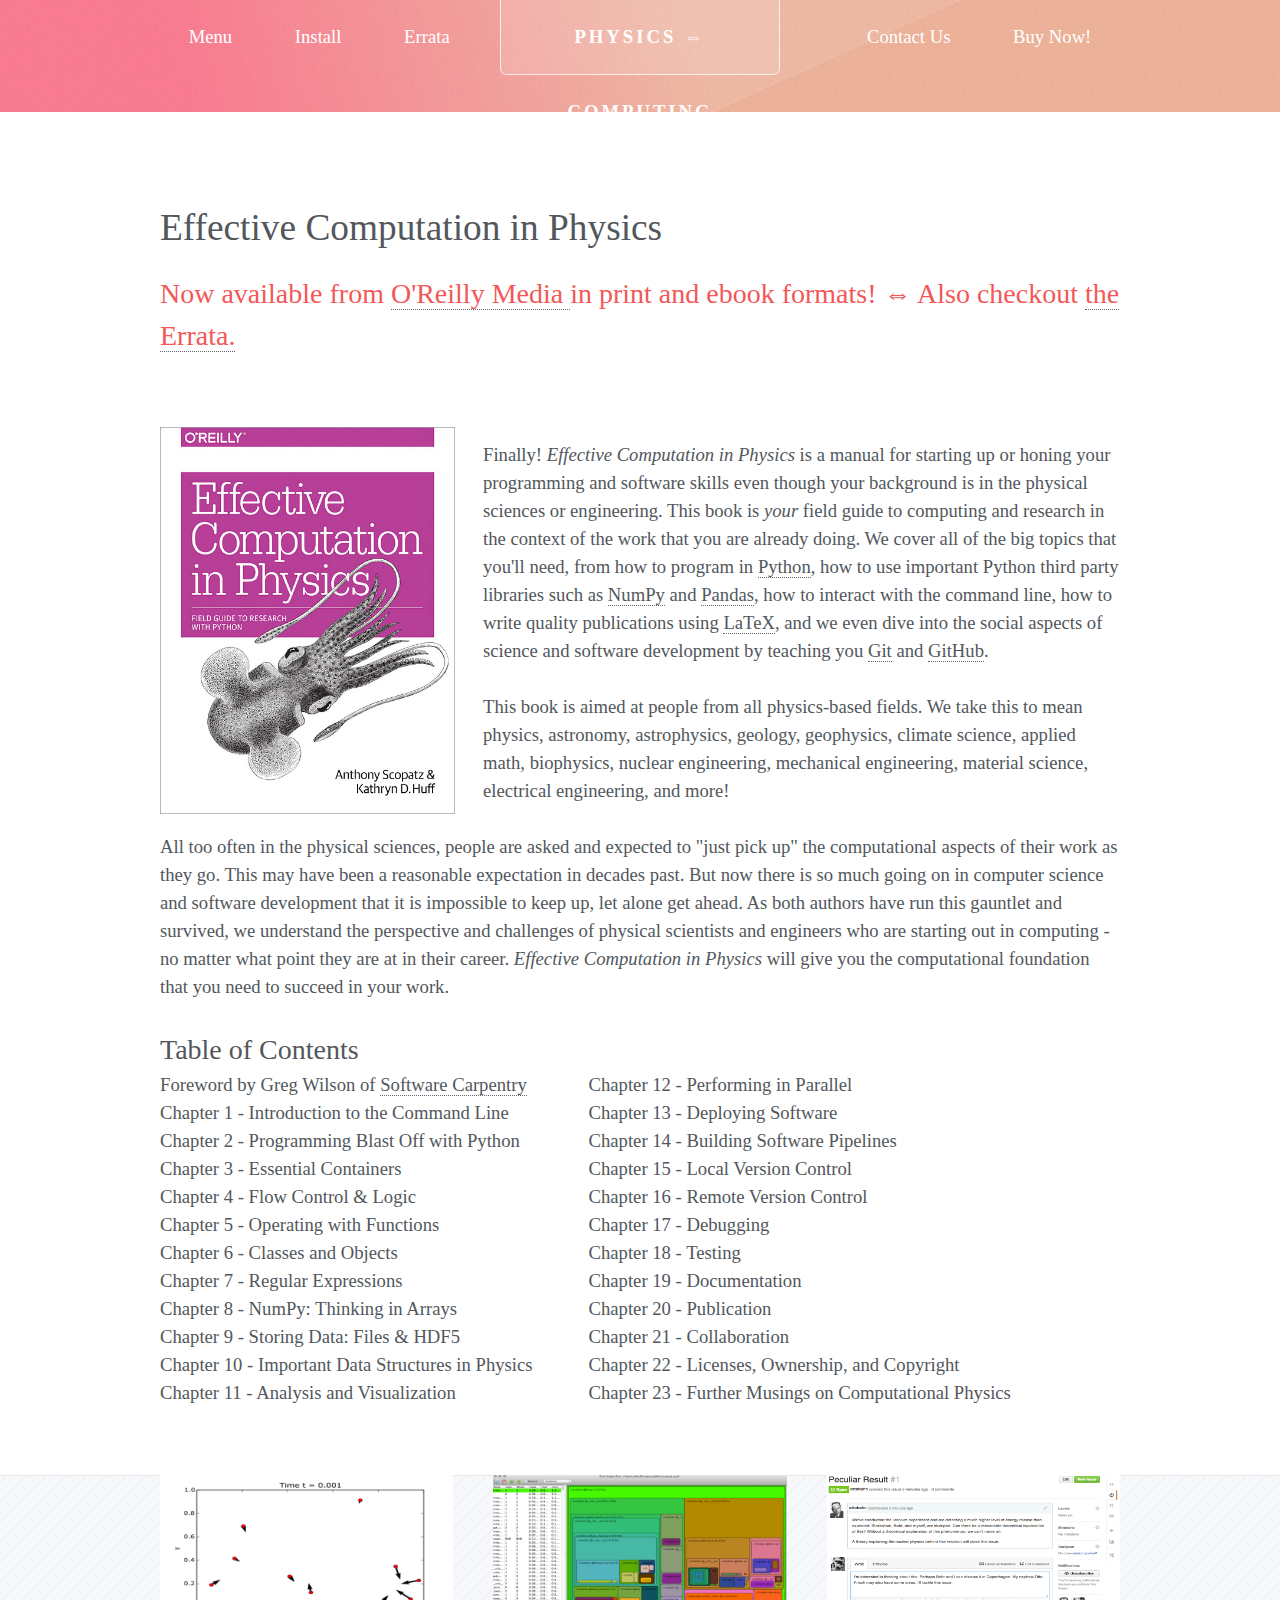
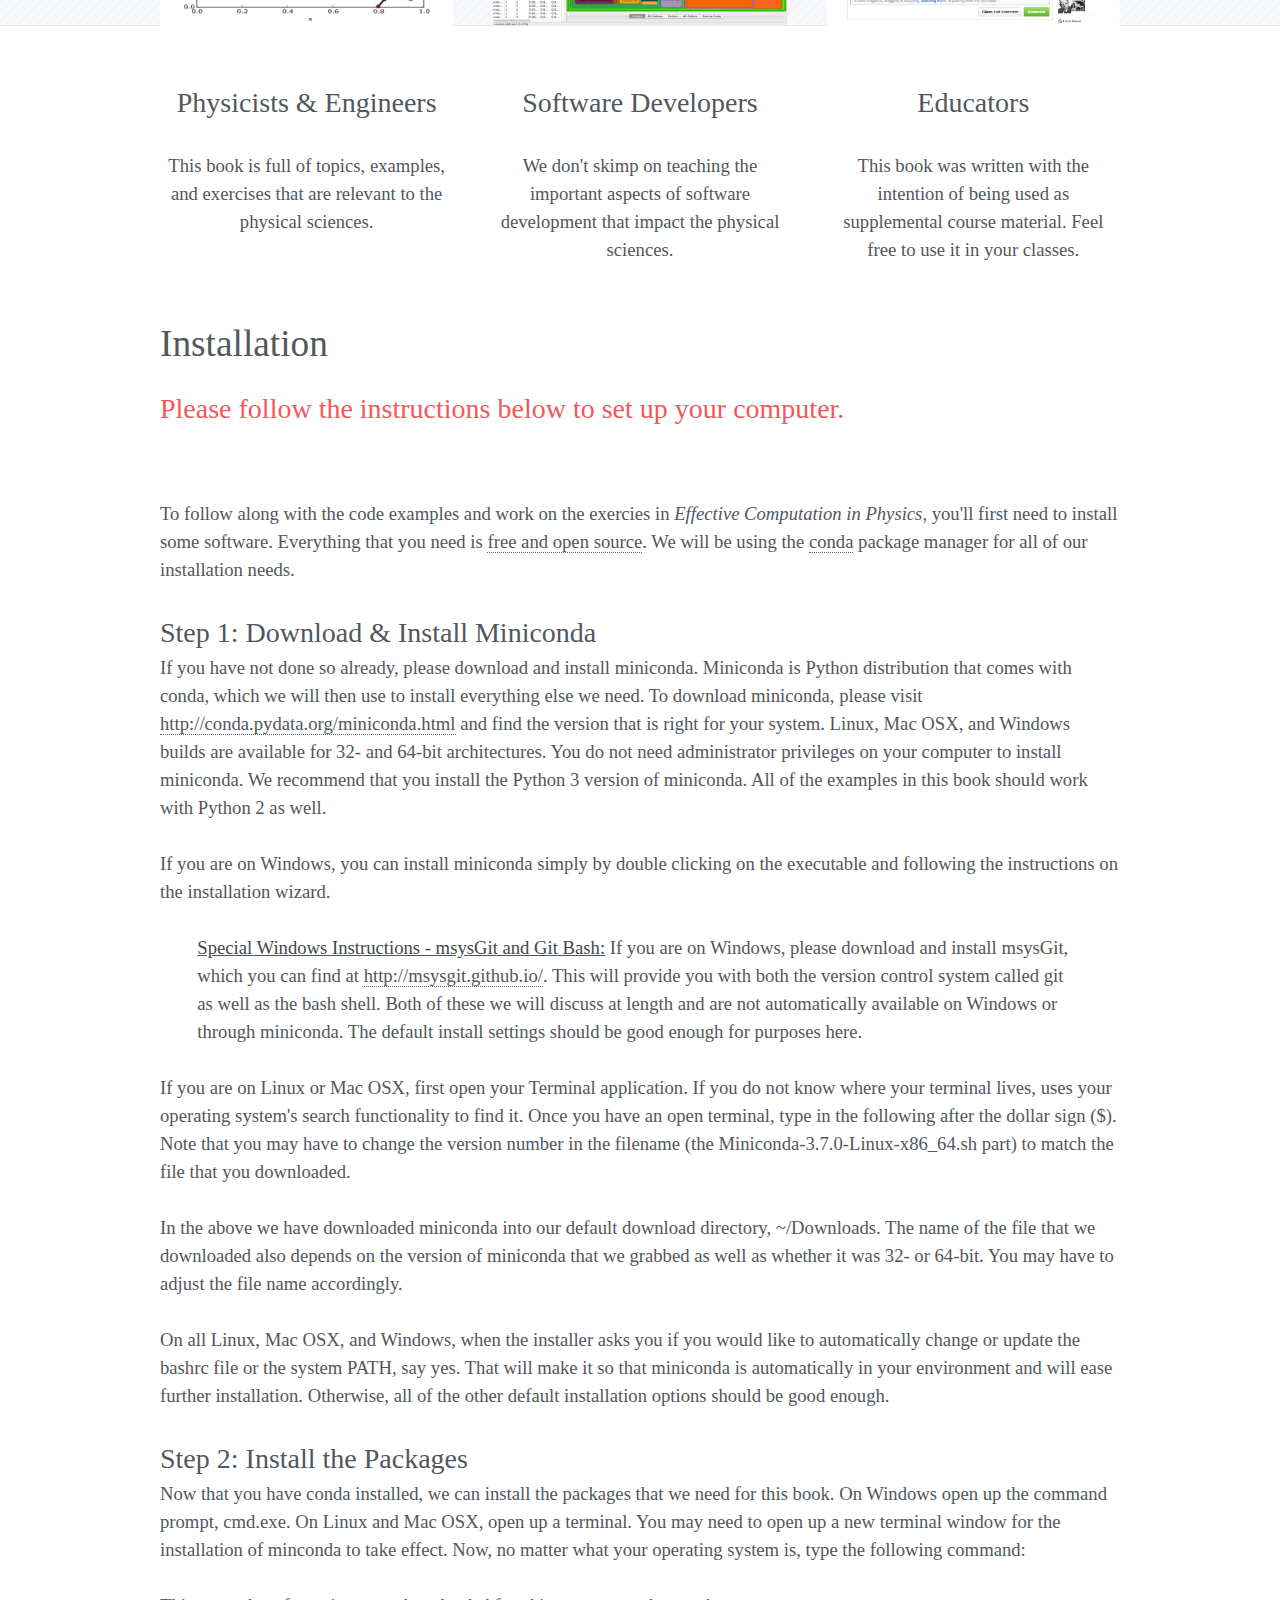
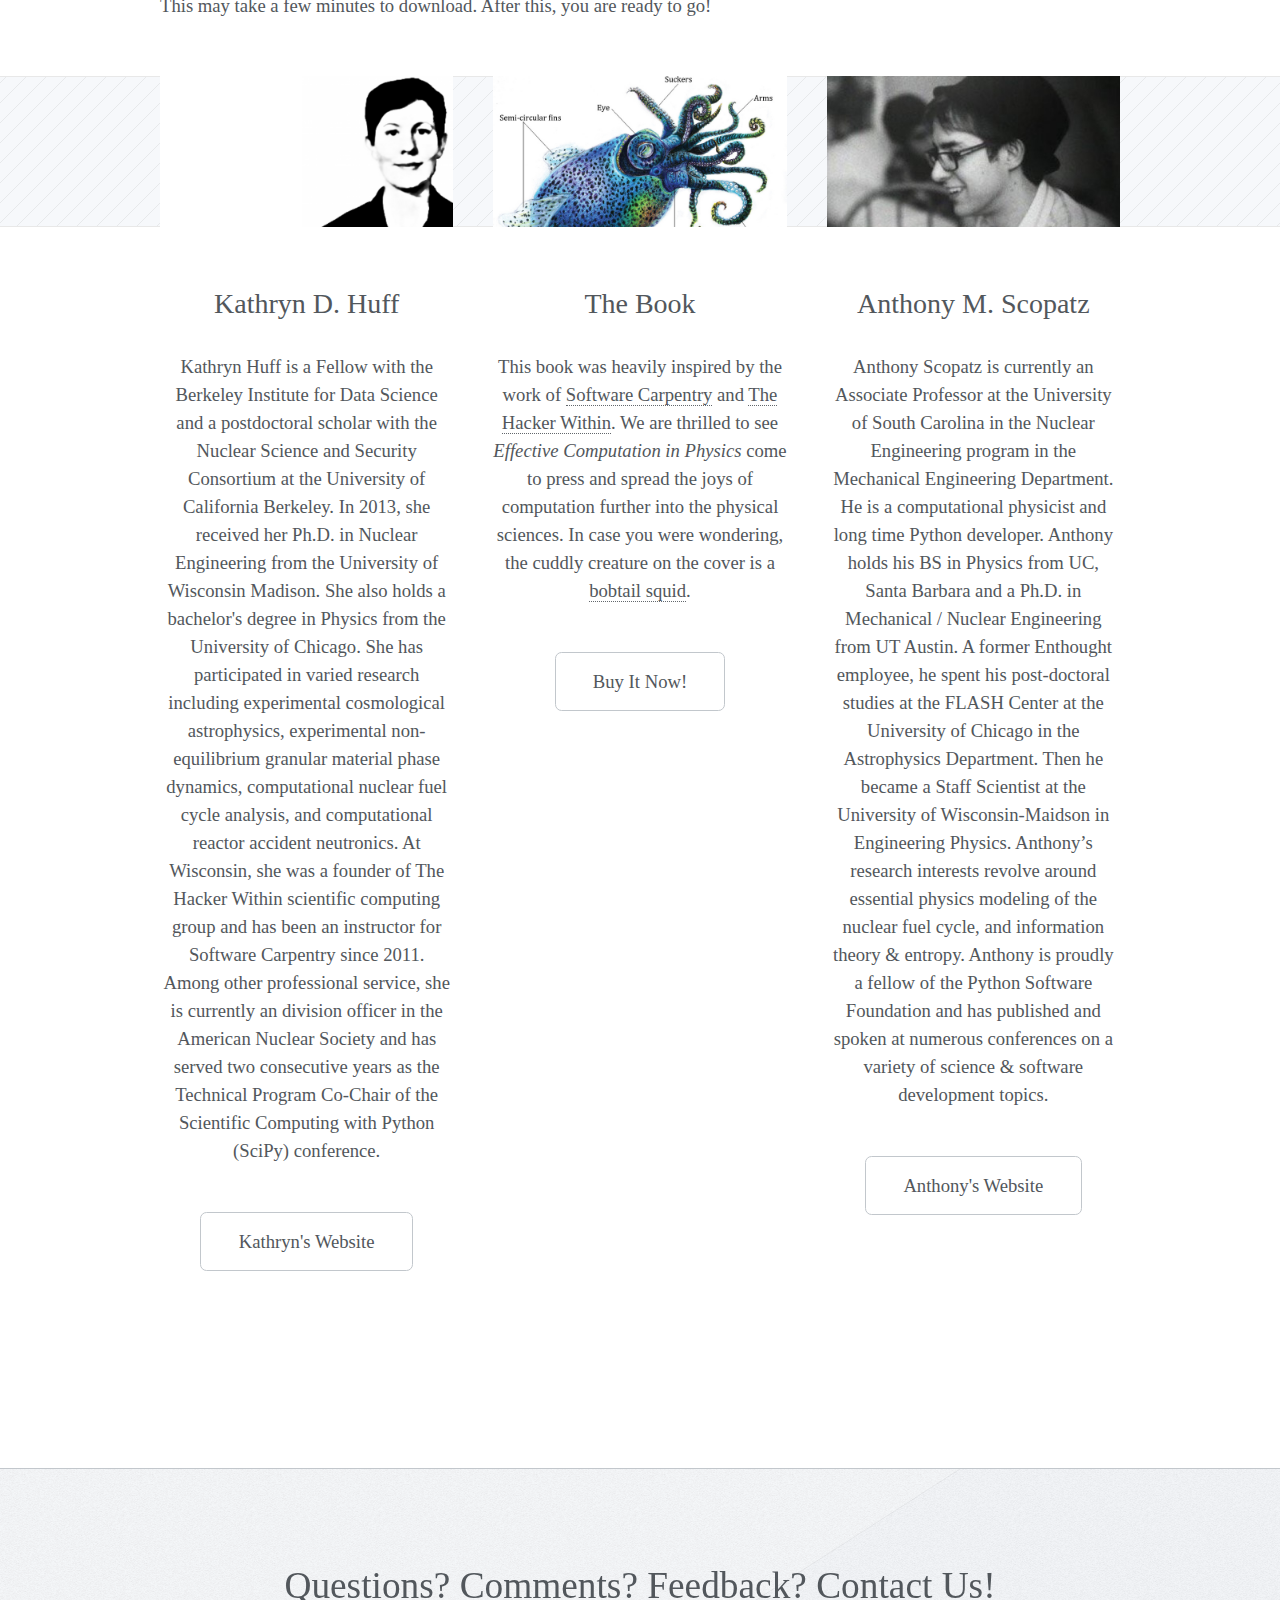
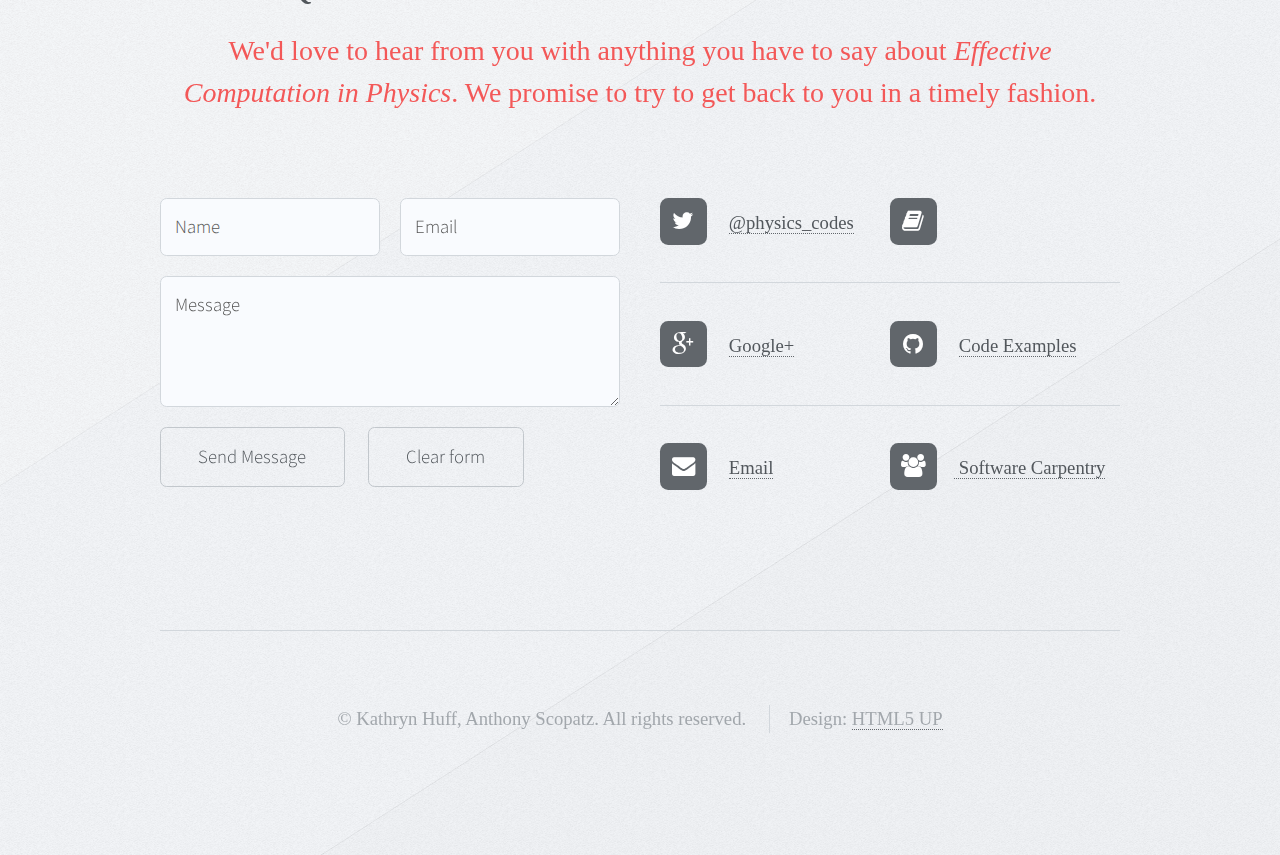
<file: index.html>
<!DOCTYPE HTML>
<!--
	Telephasic by HTML5 UP
	html5up.net | @n33co
    Free for personal and commercial use under the CCA 3.0 license
    (html5up.net/license)
-->
<html>
<head>
  <title>Effective Computation in Physics -
         Field Guide to Research with Python -
         By Anthony Scopatz & Kathryn Huff -
         O'Reilly Media
  </title>
  <meta http-equiv="content-type" content="text/html; charset=utf-8" />
  <meta name="description" content="" />
  <meta name="keywords" content="" />
  <!--[if lte IE 8]><script src="css/ie/html5shiv.js"></script><![endif]-->
  <script src="js/jquery.min.js"></script>
  <script src="js/jquery.dropotron.min.js"></script>
  <script src="js/skel.min.js"></script>
  <script src="js/skel-layers.min.js"></script>
  <script src="js/init.js"></script>

  <noscript>
     <link rel="stylesheet" href="css/skel.css" />
     <link rel="stylesheet" href="css/style.css" />
	<link href="https://fonts.googleapis.com/css2?family=Roboto:ital@1&display=swap" rel="stylesheet">

	


  </noscript>
	 <style>
  body{
    font-family:"Roboto";
   </style>
  <link rel="shortcut icon" href="/favicon.ico" type="image/x-icon"/>
  <link rel="icon" href="/favicon.ico" type="image/x-icon"/>
  <!--[if lte IE 8]><link rel="stylesheet" href="css/ie/v8.css" /><![endif]-->
</head>
<body class="no-sidebar">

  <!-- Header -->
  <div id="header-wrapper">
    <div id="header" class="container">

      <!-- Logo -->
      <h1 id="logo">
        <a href="index.html">Physics ⇔ Computing</a>
      </h1>

      <!-- Nav -->
      <nav id="nav">
        <ul>
          <li>
            <a href="">Menu</a>
            <ul>
              <li><a href="#toc">Table of Contents</a></li>
              <li><a href="#audience">Target Audience</a></li>
              <li><a href="#install">Installation ⇒</a>
                <ul>
                  <li><a href="#install-step1">Step 1</a></li>
                  <li><a href="#install-step2">Step 2</a></li>
                </ul>
              </li>
              <li><a href="http://shop.oreilly.com/product/0636920033424.do">
                Shop at O'Reilly
              </a></li>
              <li><a href="#about">About Us</a></li>
              <li><a href="#contact">Contact Us</a></li>
            </ul>
          </li>
          <li><a href="#install">Install</a></li>
          <li><a href="errata.html">Errata</a></li>
          <li class="break"><a href="#contact">Contact Us</a></li>
          <li><a href="http://shop.oreilly.com/product/0636920033424.do">
            Buy Now!
          </a></li>
        </ul>
      </nav>

    </div>
  </div>

  <!-- Main -->
  <div class="wrapper">
    <div class="container" id="main">

      <!-- Content -->
      <article id="content">
        <header>
          <h2>Effective Computation in Physics</h2>
          <p>Now available from
            <a href="http://shop.oreilly.com/product/0636920033424.do">
              O'Reilly Media
            </a>
            in print and ebook formats! ⇔ Also checkout <a href="errata.html">the Errata.
            </a></p>
        </header>
        <a href="http://shop.oreilly.com/product/0636920033424.do" class="image featured">
          <img src="images/ecip.jpg" alt=""
            style="width:295px;float:left;margin:0 1.5em 0 0;"/>
        </a>
        <p>Finally! <i>Effective Computation in Physics</i> is a manual for
        starting up or honing your programming and software skills even though
        your background is in the physical sciences or engineering. This book
        is <i>your</i> field guide to computing and research in the context
        of the work that you are already doing. We cover all of the big
        topics that you'll need, from how to program in
        <a href="https://www.python.org/">Python</a>, how to use
        important Python third party libraries such as
        <a href="http://www.numpy.org/">NumPy</a> and
        <a href="http://pandas.pydata.org/">Pandas</a>,
        how to interact with the command line, how to write quality
        publications using <a href="http://www.latex-project.org/">LaTeX</a>,
        and we even dive into the social aspects
        of science and software development by teaching you
        <a href="http://git-scm.com/">Git</a> and
        <a href="https://github.com/">GitHub</a>.
        </p>
        <p>This book is aimed at people from all physics-based fields.
        We take this to mean physics, astronomy, astrophysics, geology,
        geophysics, climate science, applied math, biophysics, nuclear
        engineering, mechanical engineering, material science, electrical
        engineering, and more!
        </p>
        <p>All too often in the physical sciences, people are asked and
        expected to "just pick up" the computational aspects of their work
        as they go. This may have been a reasonable expectation in decades
        past. But now there is so much going on in computer science
        and software development that it is impossible to keep up, let alone
        get ahead. As both authors have run this gauntlet and survived,
        we understand the perspective and challenges of physical scientists
        and engineers who are starting out in computing - no matter what point
        they are at in their career. <i>Effective Computation in Physics</i>
        will give you the computational foundation that you need to
        succeed in your work.
        </p>
        <a name="toc"></a>
        <h3>Table of Contents</h3>
        <br/>
        <div style="float:left;margin: -1.5em 3em 0 0;"><ul>
          <li>Foreword by Greg Wilson of
            <a href="http://software-carpentry.org/">Software Carpentry</a>
          </li>
          <li>Chapter 1 - Introduction to the Command Line</li>
          <li>Chapter 2 - Programming Blast Off with Python</li>
          <li>Chapter 3 - Essential Containers</li>
          <li>Chapter 4 - Flow Control & Logic</li>
          <li>Chapter 5 - Operating with Functions</li>
          <li>Chapter 6 - Classes and Objects</li>
          <li>Chapter 7 - Regular Expressions</li>
          <li>Chapter 8 - NumPy: Thinking in Arrays</li>
          <li>Chapter 9 - Storing Data: Files & HDF5</li>
          <li>Chapter 10 - Important Data Structures in Physics</li>
          <li>Chapter 11 - Analysis and Visualization</li>
        </ul></div>
        <div style="float:left;margin: -1.5em 3em 0 0;"><ul>
          <li>Chapter 12 - Performing in Parallel</li>
          <li>Chapter 13 - Deploying Software</li>
          <li>Chapter 14 - Building Software Pipelines</li>
          <li>Chapter 15 - Local Version Control</li>
          <li>Chapter 16 - Remote Version Control</li>
          <li>Chapter 17 - Debugging</li>
          <li>Chapter 18 - Testing</li>
          <li>Chapter 19 - Documentation</li>
          <li>Chapter 20 - Publication</li>
          <li>Chapter 21 - Collaboration</li>
          <li>Chapter 22 - Licenses, Ownership, and Copyright</li>
          <li>Chapter 23 - Further Musings on Computational Physics</li>
        </ul></div>
      </article>

      <!-- Target Audience -->
      <a name="audience"></a>
      <div class="row features">
        <section class="4u 12u(2) feature">
          <div class="image-wrapper first">
            <a href="#" class="image featured">
              <img src="images/n-body-save-t0.001.png" alt="" />
            </a>
          </div>
          <header>
            <h3>Physicists & Engineers</h3>
          </header>
          <p>This book is full of topics, examples, and exercises that
          are relevant to the physical sciences.</p>
        </section>
        <section class="4u 12u(2) feature">
          <div class="image-wrapper">
            <a href="#" class="image featured">
              <img src="images/runsnake-fh.png" alt="" />
            </a>
          </div>
          <header>
            <h3>Software Developers</h3>
          </header>
          <p>We don't skimp on teaching the important aspects of software
          development that impact the physical sciences.</p>
        </section>
        <section class="4u 12u(2) feature">
          <div class="image-wrapper">
            <a href="#" class="image featured">
              <img src="images/self_assign.png" alt="" />
            </a>
          </div>
          <header>
            <h3>Educators</h3>
          </header>
          <p>This book was written with the intention of being used as
          supplemental course material. Feel free to use it in your classes.
          </p>
        </section>
      </div>

      <!-- Install -->
      <br />
      <a name="install"></a>
      <article id="content">
        <header>
          <h2>Installation</h2>
          <p>Please follow the instructions below to set up your computer.</p>
        </header>
        <p>To follow along with the code examples and work on the exercies
        in <i>Effective Computation in Physics</i>, you'll first need to
        install some software. Everything that you need is
        <a href="http://opensource.org/definition">free and open source</a>.
        We will be using the <a href="http://conda.pydata.org/">conda</a>
        package manager for all of our installation needs.</p>

        <a name="install-step1"></a>
        <h3>Step 1: Download & Install Miniconda</h3>
        <p>If you have not done so already, please download and install
        miniconda. Miniconda is Python distribution that comes with conda,
        which we will then use to install everything else we need.
        To download miniconda, please visit
        <a href="http://conda.pydata.org/miniconda.html">http://conda.pydata.org/miniconda.html</a>
        and find the version that is right for your system. Linux, Mac OSX,
        and Windows builds are available for 32- and 64-bit architectures.
        You do not need administrator privileges on your computer to
        install miniconda. We recommend that you install the Python 3
        version of miniconda. All of the examples in this book should
        work with Python 2 as well.</p>

        <p>If you are on Windows, you can install miniconda simply by
        double clicking on the executable and following the
        instructions on the installation wizard.</p>

        <p style="margin-left:2em;margin-right:2em;">
        <u><b>Special Windows Instructions - msysGit and Git Bash:</b></u>
        If you are on Windows, please download and install msysGit,
        which you can find at
        <a href="http://msysgit.github.io/">http://msysgit.github.io/</a>.
        This will provide you with both the version control system called
        git as well as the bash shell. Both of these we will discuss at
        length and are not automatically available on Windows or through
        miniconda. The default install settings should be good enough for
        purposes here.</p>

        <p>If you are on Linux or Mac OSX, first open your <code>Terminal</code>
        application. If you do not know where your terminal lives, uses
        your operating system's search functionality to find it.  Once you
        have an open terminal, type in the following after the dollar sign
        ($).  Note that you may have to change the version number in the
        filename (the Miniconda-3.7.0-Linux-x86_64.sh part) to match the file
        that you downloaded.</p>

        <script src="https://gist.github.com/scopatz/15e6a3d66cb1109cade8.js">
        </script>
        <!--
        # On Linux, Use the following to install Miniconda:
        $ bash ~/Downloads/Miniconda-3.7.0-Linux-x86_64.sh

        # On MacOSX, Use the following to install Miniconda:
        $ bash ~/Downloads/Miniconda3-3.7.0-MacOSX-x86_64.sh
        -->

        <p>In the above we have downloaded miniconda into our default download
        directory, <code>~/Downloads</code>.  The name of the file that we
        downloaded also depends on the version of miniconda that we grabbed
        as well as whether it was 32- or 64-bit. You may have to adjust the
        file name accordingly.</p>

        <p>On all Linux, Mac OSX, and Windows, when the installer asks you
        if you would like to automatically change or update the
        <code>bashrc</code> file or the system <code>PATH</code>, say yes.
        That will make it so that miniconda is automatically in your
        environment and will ease further installation. Otherwise, all of
        the other default installation options should be good enough.</p>

        <a name="install-step2"></a>
        <h3>Step 2: Install the Packages</h3>
        <p>Now that you have conda installed, we can install the packages
        that we need for this book.  On Windows open up the command prompt,
        <code>cmd.exe</code>. On Linux and Mac OSX, open up a terminal.
        You may need to open up a new terminal window for the installation of
        minconda to take effect. Now, no matter what your operating system is,
        type the following command:</p>

        <script src="https://gist.github.com/scopatz/18c66ba6ff4918468169.js">
        </script>
        <!--
        # On Linux, Use the following to install Miniconda:
        $ conda install --yes numpy scipy ipython ipython-notebook matplotlib pandas \
          pytables nose setuptools sphinx mpi4py
        -->

        <p>This may take a few minutes to download. After this, you are
        ready to go!</p>
      </article>


      <!-- About Us -->
      <a name="about"></a>
      <div class="row features">
        <section class="4u 12u(2) feature">
          <div class="image-wrapper first">
            <a href="#" class="image featured">
              <img src="images/katy.png" alt="" />
            </a>
          </div>
          <header>
            <h3>Kathryn D. Huff</h3>
          </header>
          <p>Kathryn Huff is a Fellow with the Berkeley Institute for
          Data Science and a postdoctoral scholar with the Nuclear Science
          and Security Consortium at the University of California Berkeley.
          In 2013, she received her Ph.D. in Nuclear Engineering from the
          University of Wisconsin Madison. She also holds a bachelor's degree
          in Physics from the University of Chicago. She has participated in
          varied research including experimental cosmological astrophysics,
          experimental non-equilibrium granular material phase dynamics,
          computational nuclear fuel cycle analysis, and computational
          reactor accident neutronics. At Wisconsin, she was a founder of
          The Hacker Within scientific computing group and has been an
          instructor for Software Carpentry since 2011. Among other
          professional service, she is currently an division officer in the
          American Nuclear Society and has served two consecutive years as
          the Technical Program Co-Chair of the Scientific Computing with
          Python (SciPy) conference.</p>
          <ul class="actions">
            <li><a href="http://katyhuff.github.io/" class="button">
            Kathryn's Website</a></li>
          </ul>
        </section>
        <section class="4u 12u(2) feature">
          <div class="image-wrapper">
            <a href="#" class="image featured">
              <img src="images/squid-pic.jpg" alt="" />
            </a>
          </div>
          <header>
            <h3>The Book</h3>
          </header>
          <p>This book was heavily inspired by the work of
          <a href="http://software-carpentry.org/">Software Carpentry</a> and
          <a href="http://thehackerwithin.github.io/">The Hacker Within</a>.
          We are thrilled to see <i>Effective Computation in Physics</i>
          come to press and spread the
          joys of computation further into the physical sciences.
          In case you were wondering, the cuddly creature on the cover is a
          <a href="http://en.wikipedia.org/wiki/Bobtail_squid">bobtail
          squid</a>.
          </p>
          <ul class="actions">
            <li><a href="http://shop.oreilly.com/product/0636920033424.do"
                   class="button">Buy It Now!</a></li>
          </ul>
        </section>
        <section class="4u 12u(2) feature">
          <div class="image-wrapper">
            <a href="#" class="image featured">
              <img src="images/anthony.jpg" alt="" />
            </a>
          </div>
          <header>
            <h3>Anthony M. Scopatz</h3>
          </header>
          <p>Anthony Scopatz is currently an Associate Professor at the 
          University of South Carolina in the Nuclear Engineering program 
          in the Mechanical Engineering Department.
          He is a computational physicist and long time
          Python developer. Anthony holds his BS in Physics from UC, Santa
          Barbara and a Ph.D. in Mechanical / Nuclear Engineering from
          UT Austin. A former Enthought employee, he spent his post-doctoral
          studies at the FLASH Center at the University of Chicago in the
          Astrophysics Department. Then he became a Staff Scientist at the
          University of Wisconsin-Maidson in Engineering Physics. Anthony’s
          research interests revolve around essential physics modeling of the
          nuclear fuel cycle, and information theory & entropy. Anthony is
          proudly a fellow of the Python Software Foundation and has published
          and spoken at numerous conferences on a variety of science &
          software development topics.
          </p>
          <ul class="actions">
            <li><a href="http://anthony.scopatz.com/" class="button">
            Anthony's Website</a></li>
          </ul>
        </section>
      </div>

    </div>
  </div>

  <!-- Footer -->
  <a name="contact"></a>
  <div id="footer-wrapper">
    <div id="footer" class="container">
      <header class="major">
        <h2>Questions? Comments? Feedback? Contact Us!</h2>
        <p>We'd love to hear from you with anything you have to say about
        <i>Effective Computation in Physics</i>. We promise to try to
        get back to you in a timely fashion.</p>
      </header>
      <div class="row">
        <section class="6u 12u(2)">
          <form method="post"
            action="https://fwdform.herokuapp.com/user/d2f91136-2dbb-485b-90c0-9305c12491eb">
            <div class="row 50%">
              <div class="6u 12u(3)">
                <input name="name" placeholder="Name" type="text" />
              </div>
              <div class="6u 12u(3)">
                <input name="email" placeholder="Email" type="text" />
              </div>
            </div>
            <div class="row 50%">
              <div class="12u">
                <textarea name="message" placeholder="Message"></textarea>
              </div>
            </div>
            <div class="row 50%">
              <div class="12u">
                <ul class="actions">
                  <li><input type="submit" value="Send Message" /></li>
                  <li><input type="reset" value="Clear form" /></li>
                </ul>
              </div>
            </div>
          </form>
        </section>
        <section class="6u 12u(2)">
          <div class="row 0%">
            <ul class="divided icons 6u 12u(3)">
              <li class="icon fa-twitter">
                <a href="https://twitter.com/physics_codes">@physics_codes</a>
              </li>
              <li class="icon fa-google-plus">
                <a href="https://plus.google.com/u/0/communities/108260820053891268580">
                Google+</a>
              </li>
              <li class="icon fa-envelope">
                <a href="mailto:authors@physics.codes">Email</a>
              </li>
            </ul>
            <ul class="divided icons 6u 12u(3)">
              <li class="icon fa-book">
                <a href="http://shop.oreilly.com/product/0636920033424.do#">
                <span class="extra">O'Reilly Media</span></a>
              </li>
              <li class="icon fa-github">
                <a href="https://github.com/physics-codes/examples">
                Code Examples</a>
              </li>
              <li class="icon fa-users"><a href="http://software-carpentry.org/">
                Software Carpentry</a>
              </li>
            </ul>
          </div>
        </section>
      </div>
    </div>
    <div id="copyright" class="container">
      <ul class="menu">
       <li>&copy; Kathryn Huff, Anthony Scopatz. All rights reserved.</li>
       <li>Design: <a href="http://html5up.net">HTML5 UP</a></li>
      </ul>
    </div>
  </div>

</body>
</html>
</file>
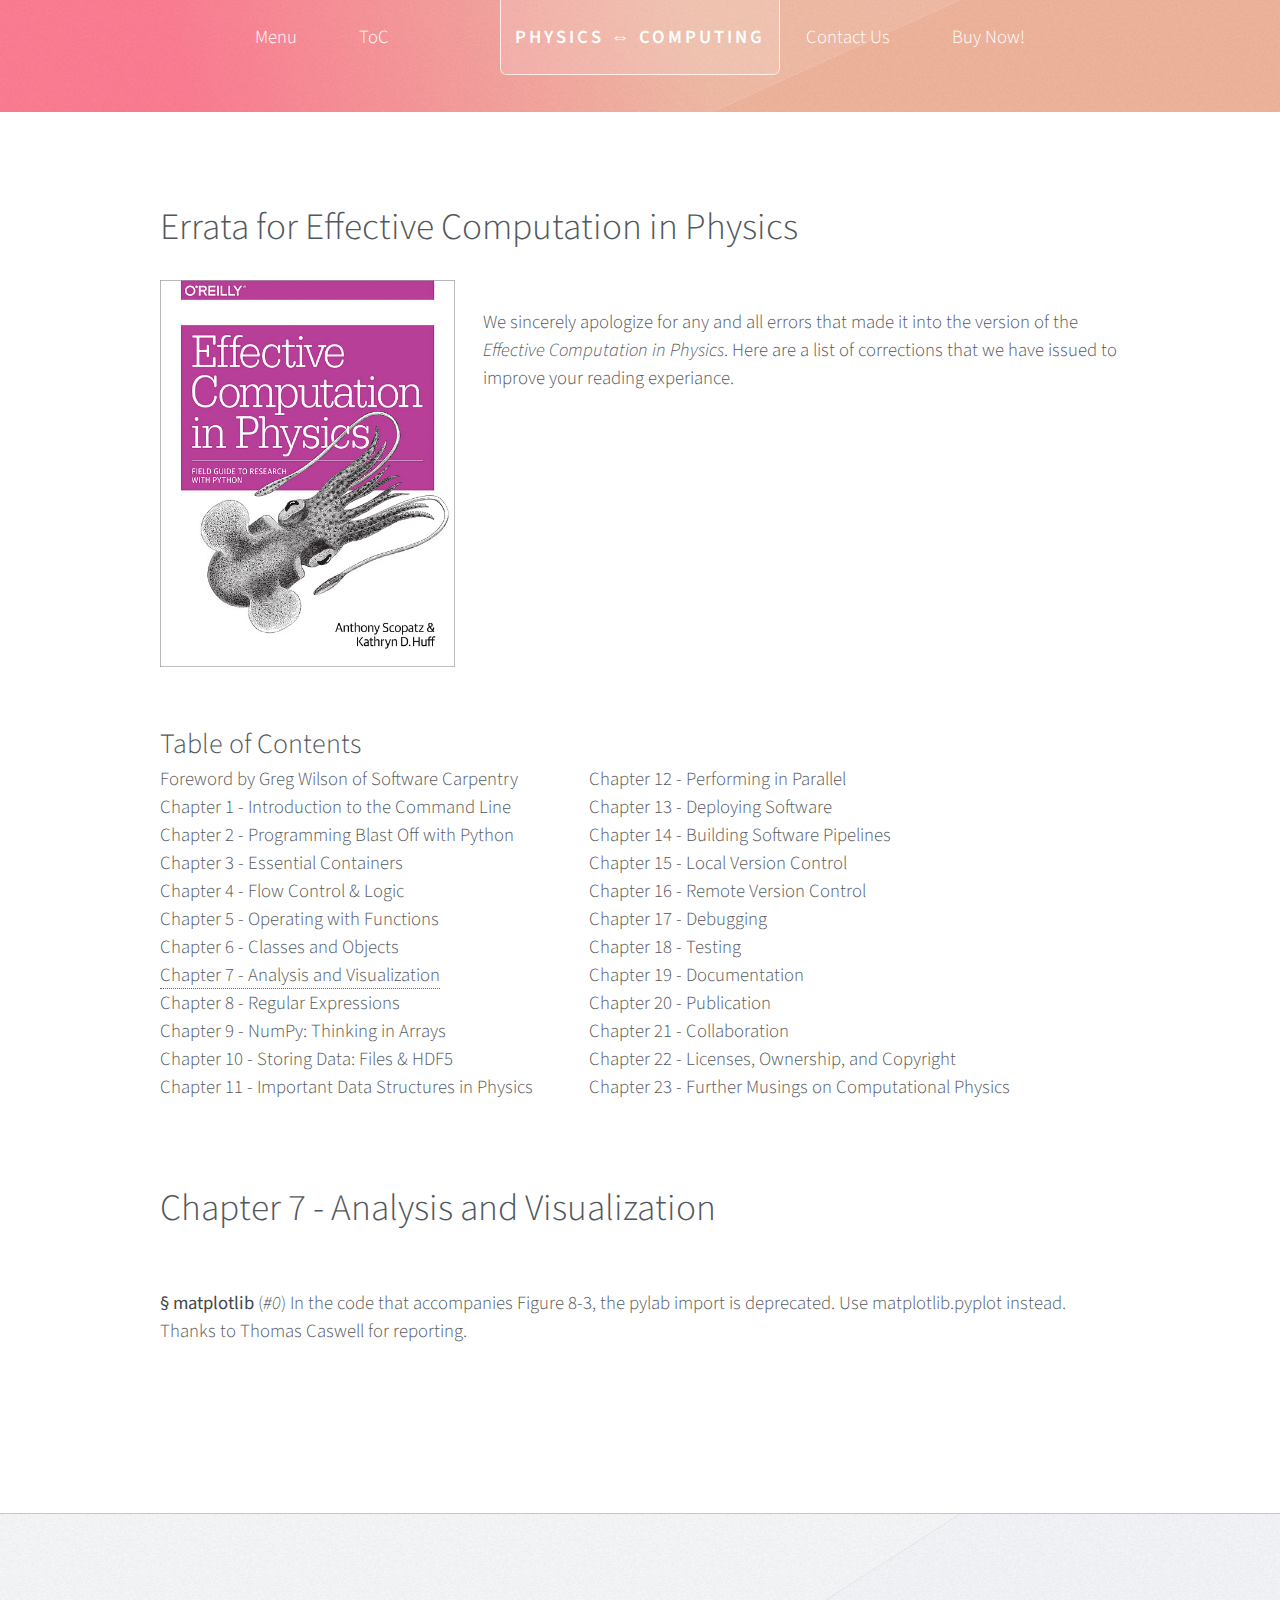
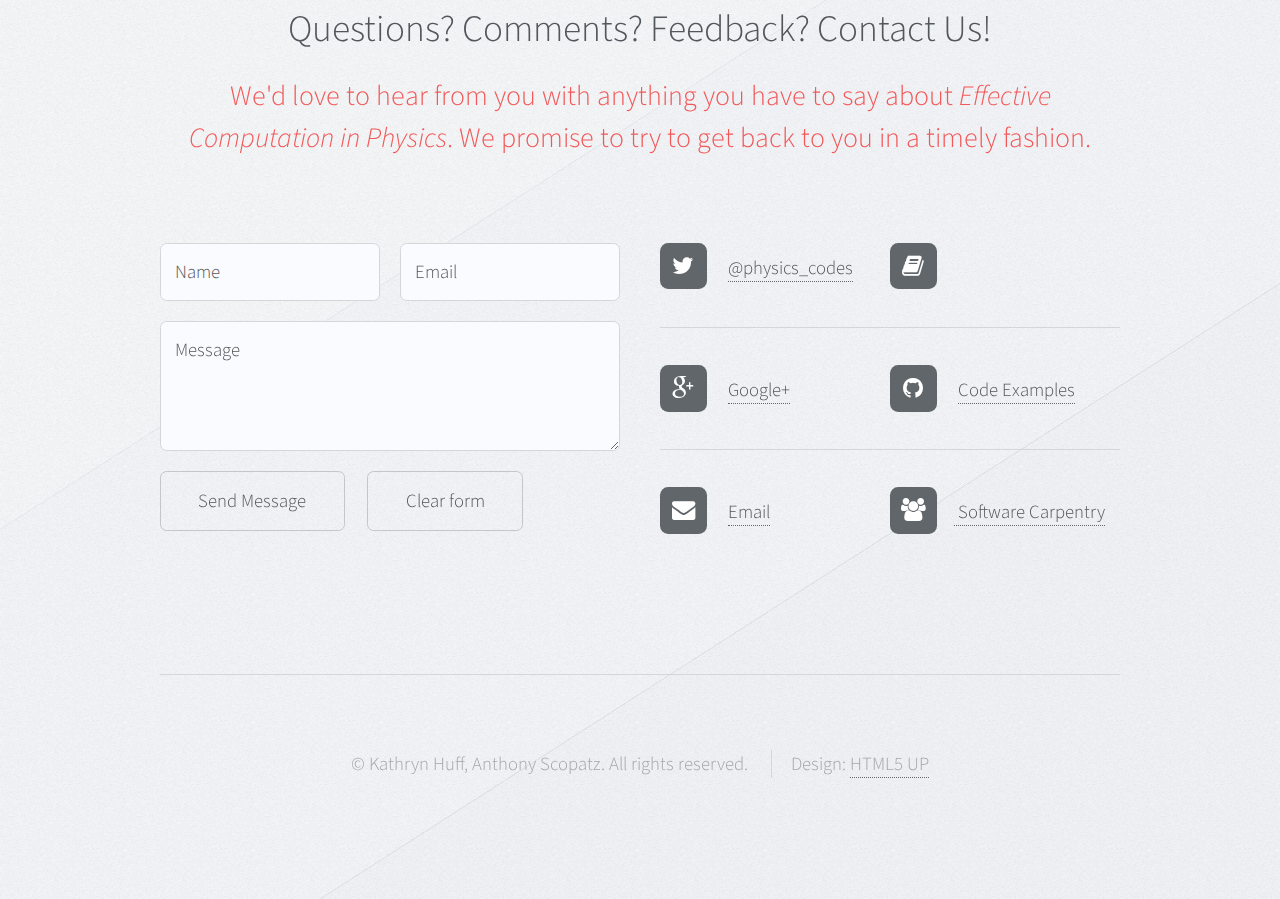
<file: errata.html>
<!DOCTYPE HTML>
<!--
	Telephasic by HTML5 UP
	html5up.net | @n33co
    Free for personal and commercial use under the CCA 3.0 license
    (html5up.net/license)
-->
<html>
<head>
  <title>Effective Computation in Physics -
         Field Guide to Research with Python -
         By Anthony Scopatz & Kathryn Huff -
         O'Reilly Media
  </title>
  <meta http-equiv="content-type" content="text/html; charset=utf-8" />
  <meta name="description" content="" />
  <meta name="keywords" content="" />
  <!--[if lte IE 8]><script src="css/ie/html5shiv.js"></script><![endif]-->
  <script src="js/jquery.min.js"></script>
  <script src="js/jquery.dropotron.min.js"></script>
  <script src="js/skel.min.js"></script>
  <script src="js/skel-layers.min.js"></script>
  <script src="js/init.js"></script>
  <noscript>
     <link rel="stylesheet" href="css/skel.css" />
     <link rel="stylesheet" href="css/style.css" />
  </noscript>
  <link rel="shortcut icon" href="/favicon.ico" type="image/x-icon"/>
  <link rel="icon" href="/favicon.ico" type="image/x-icon"/>
  <!--[if lte IE 8]><link rel="stylesheet" href="css/ie/v8.css" /><![endif]-->
</head>
<body class="no-sidebar">

  <!-- Header -->
  <div id="header-wrapper">
    <div id="header" class="container">

      <!-- Logo -->
      <h1 id="logo">
        <a href="index.html">Physics ⇔ Computing</a>
      </h1>

      <!-- Nav -->
      <nav id="nav">
        <ul>
          <li>
            <a href="">Menu</a>
            <ul>
              <li><a href="#toc">Table of Contents</a></li>
              <li><a href="http://shop.oreilly.com/product/0636920033424.do">
                Shop at O'Reilly
              </a></li>
              <li><a href="#contact">Contact Us</a></li>
            </ul>
          </li>
          <li><a href="#toc">ToC</a></li>
          <li class="break"><a href="#contact">Contact Us</a></li>
          <li><a href="http://shop.oreilly.com/product/0636920033424.do">
            Buy Now!
          </a></li>
        </ul>
      </nav>

    </div>
  </div>

  <!-- Main -->
  <div class="wrapper">
    <div class="container" id="main">

      <!-- Content -->
      <article id="content">
        <header>
          <h2>Errata for Effective Computation in Physics</h2>
        </header>
        <a href="http://shop.oreilly.com/product/0636920033424.do" class="image featured">
          <img src="images/ecip.jpg" alt=""
            style="width:295px;float:left;margin:0 1.5em 0 0;"/>
        </a>
        <p style="height:387px;">We sincerely apologize for any and all errors that made 
        it into the version of the <i>Effective Computation in Physics</i>. Here are a 
        list of corrections that we have issued to improve your reading experiance. 
        </p>


        <!-- Table of Contents -->
        <a name="toc"></a>
        <h3>Table of Contents</h3>
        <br/>
        <div style="float:left;margin: -1.5em 3em 0 0;"><ul>
          <li>Foreword by Greg Wilson of Software Carpentry</li>
          <li>Chapter 1 - Introduction to the Command Line</li>
          <li>Chapter 2 - Programming Blast Off with Python</li>
          <li>Chapter 3 - Essential Containers</li>
          <li>Chapter 4 - Flow Control & Logic</li>
          <li>Chapter 5 - Operating with Functions</li>
          <li>Chapter 6 - Classes and Objects</li>
          <li><a href="#ch07">Chapter 7 - Analysis and Visualization</a></li>
          <li>Chapter 8 - Regular Expressions</li>
          <li>Chapter 9 - NumPy: Thinking in Arrays</li>
          <li>Chapter 10 - Storing Data: Files & HDF5</li>
          <li>Chapter 11 - Important Data Structures in Physics</li>
        </ul></div>
        <div style="float:left;margin: -1.5em 3em 0 0;"><ul>
          <li>Chapter 12 - Performing in Parallel</li>
          <li>Chapter 13 - Deploying Software</li>
          <li>Chapter 14 - Building Software Pipelines</li>
          <li>Chapter 15 - Local Version Control</li>
          <li>Chapter 16 - Remote Version Control</li>
          <li>Chapter 17 - Debugging</li>
          <li>Chapter 18 - Testing</li>
          <li>Chapter 19 - Documentation</li>
          <li>Chapter 20 - Publication</li>
          <li>Chapter 21 - Collaboration</li>
          <li>Chapter 22 - Licenses, Ownership, and Copyright</li>
          <li>Chapter 23 - Further Musings on Computational Physics</li>
        </ul></div>
      </article>

      <div class="row features"></div>

      <br />
      <a name="ch07"></a>
      <article id="content">
        <header>
          <h2>Chapter 7 - Analysis and Visualization</h2>
        </header>

        <br/>
        <ul>
            <li><b>§ matplotlib</b> (<i>#0</i>) In the code that accompanies Figure 8-3, the pylab 
                import is deprecated. Use matplotlib.pyplot instead. Thanks to Thomas 
                Caswell for reporting.
                <script src="https://gist.github.com/scopatz/eb0a1a634a89371f25d4.js"></script>
            </li>
        </ul>
      </article>

    </div>
  </div>


  <!-- Footer -->
  <a name="contact"></a>
  <div id="footer-wrapper">
    <div id="footer" class="container">
      <header class="major">
        <h2>Questions? Comments? Feedback? Contact Us!</h2>
        <p>We'd love to hear from you with anything you have to say about
        <i>Effective Computation in Physics</i>. We promise to try to
        get back to you in a timely fashion.</p>
      </header>
      <div class="row">
        <section class="6u 12u(2)">
          <form method="post"
            action="https://fwdform.herokuapp.com/user/d2f91136-2dbb-485b-90c0-9305c12491eb">
            <div class="row 50%">
              <div class="6u 12u(3)">
                <input name="name" placeholder="Name" type="text" />
              </div>
              <div class="6u 12u(3)">
                <input name="email" placeholder="Email" type="text" />
              </div>
            </div>
            <div class="row 50%">
              <div class="12u">
                <textarea name="message" placeholder="Message"></textarea>
              </div>
            </div>
            <div class="row 50%">
              <div class="12u">
                <ul class="actions">
                  <li><input type="submit" value="Send Message" /></li>
                  <li><input type="reset" value="Clear form" /></li>
                </ul>
              </div>
            </div>
          </form>
        </section>
        <section class="6u 12u(2)">
          <div class="row 0%">
            <ul class="divided icons 6u 12u(3)">
              <li class="icon fa-twitter">
                <a href="https://twitter.com/physics_codes">@physics_codes</a>
              </li>
              <li class="icon fa-google-plus">
                <a href="https://plus.google.com/u/0/communities/108260820053891268580">
                Google+</a>
              </li>
              <li class="icon fa-envelope">
                <a href="mailto:authors@physics.codes">Email</a>
              </li>
            </ul>
            <ul class="divided icons 6u 12u(3)">
              <li class="icon fa-book">
                <a href="http://shop.oreilly.com/product/0636920033424.do#">
                <span class="extra">O'Reilly Media</span></a>
              </li>
              <li class="icon fa-github">
                <a href="https://github.com/physics-codes/examples">
                Code Examples</a>
              </li>
              <li class="icon fa-users"><a href="http://software-carpentry.org/">
                Software Carpentry</a>
              </li>
            </ul>
          </div>
        </section>
      </div>
    </div>
    <div id="copyright" class="container">
      <ul class="menu">
       <li>&copy; Kathryn Huff, Anthony Scopatz. All rights reserved.</li>
       <li>Design: <a href="http://html5up.net">HTML5 UP</a></li>
      </ul>
    </div>
  </div>

</body>
</html>
</file>
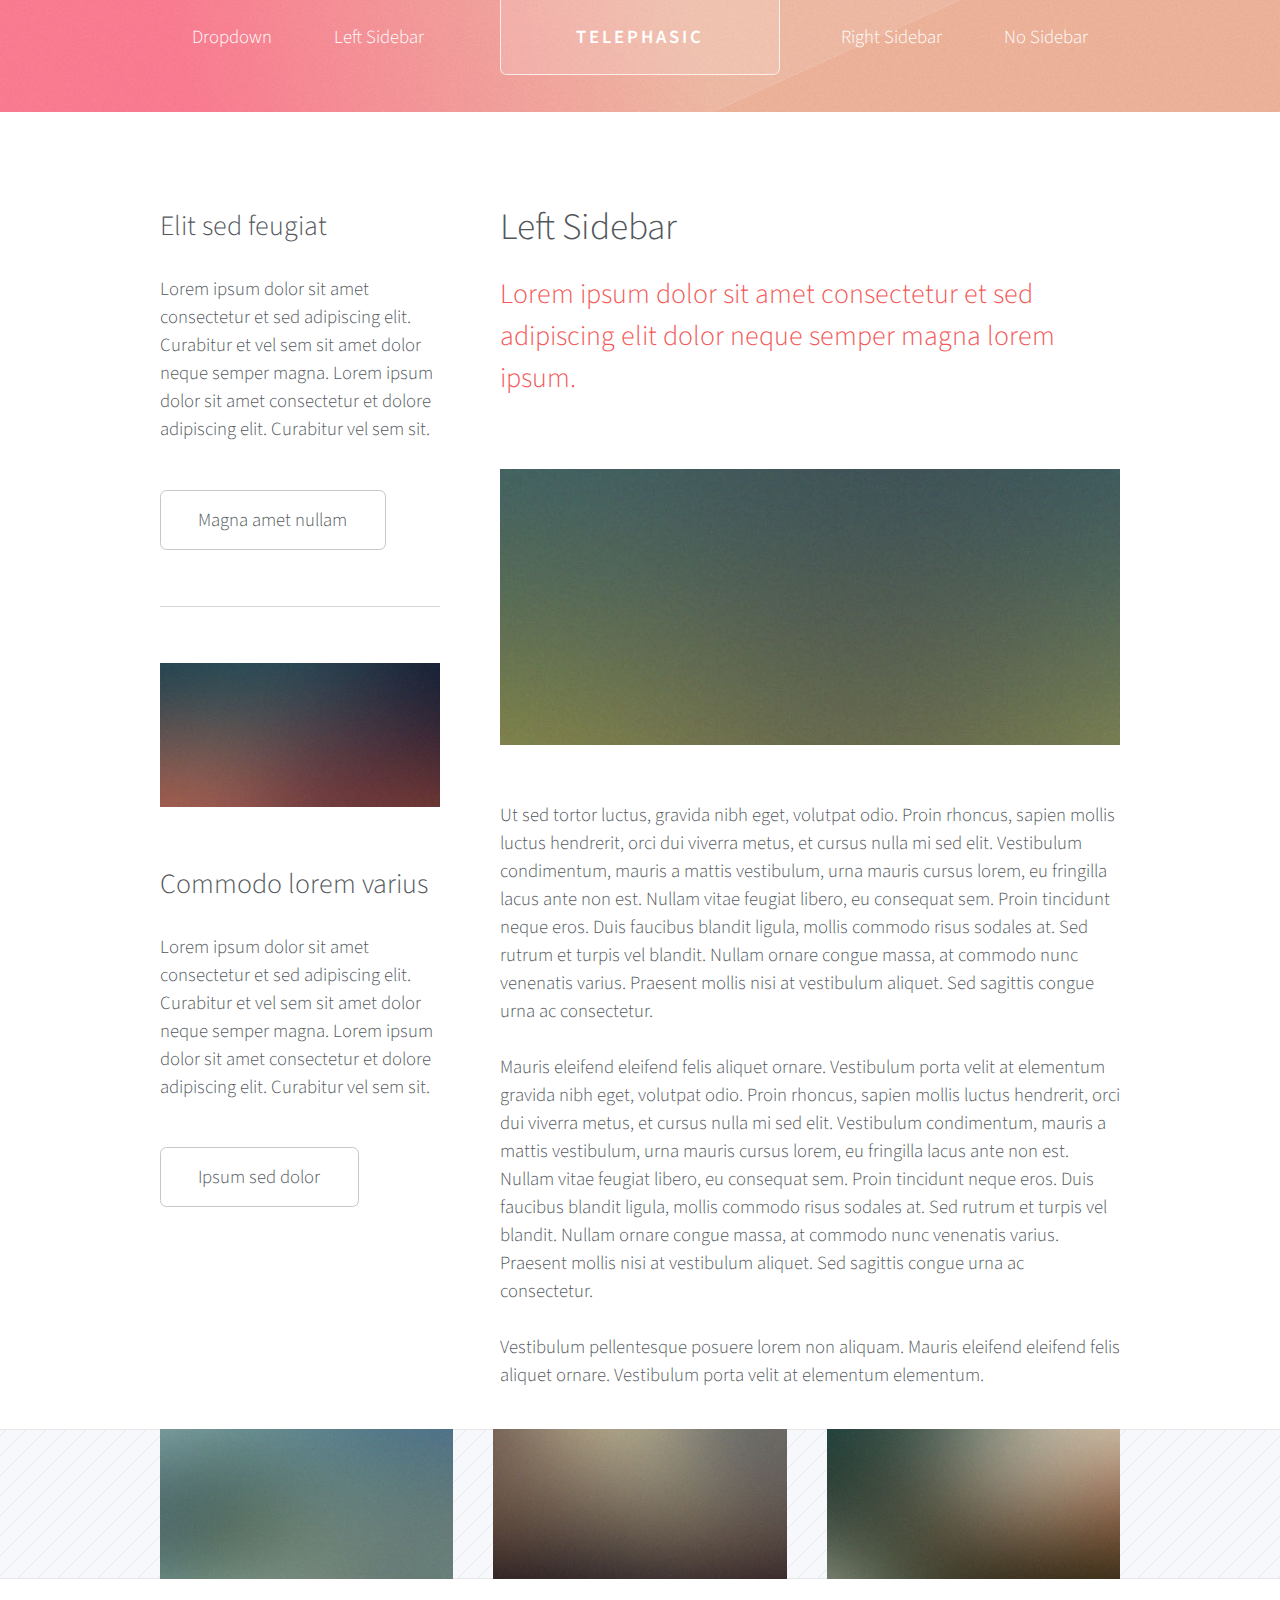
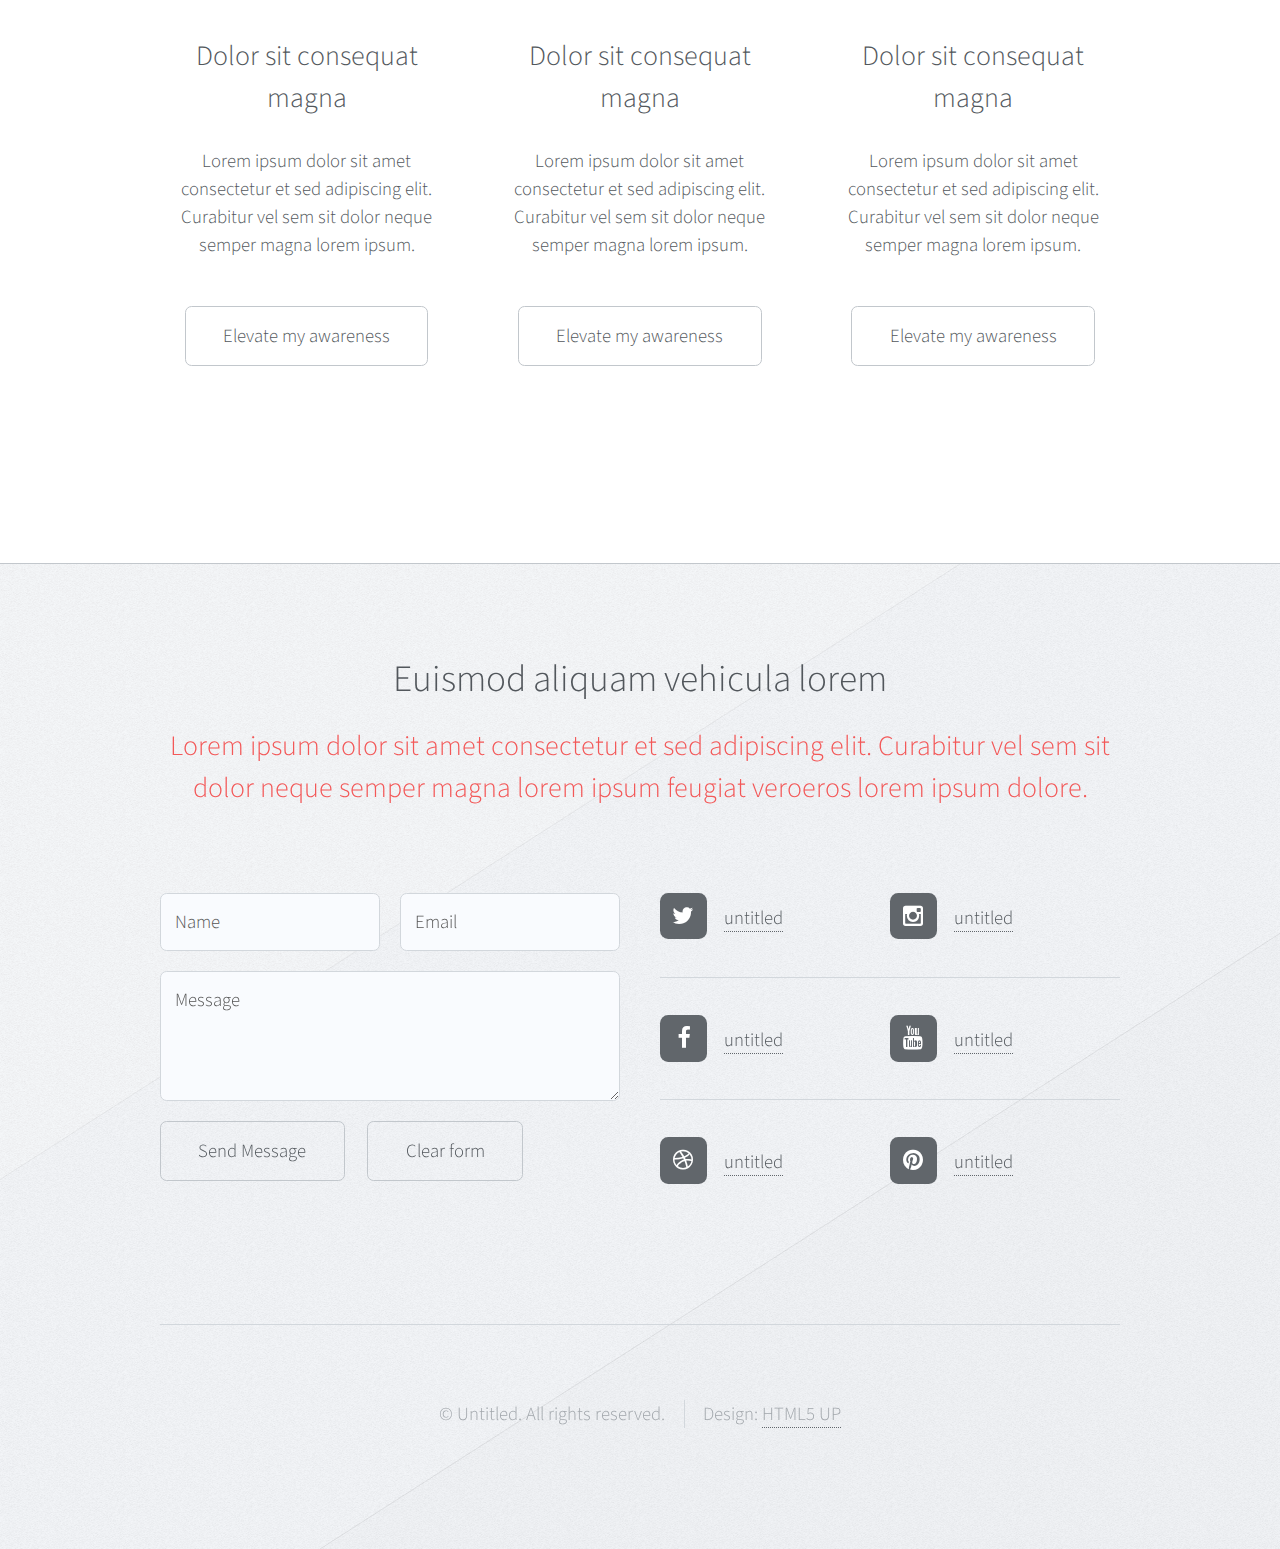
<file: left-sidebar.html>
<!DOCTYPE HTML>
<!--
	Telephasic by HTML5 UP
	html5up.net | @n33co
	Free for personal and commercial use under the CCA 3.0 license (html5up.net/license)
-->
<html>
	<head>
		<title>Left Sidebar - Telephasic by HTML5 UP</title>
		<meta http-equiv="content-type" content="text/html; charset=utf-8" />
		<meta name="description" content="" />
		<meta name="keywords" content="" />
		<!--[if lte IE 8]><script src="css/ie/html5shiv.js"></script><![endif]-->
		<script src="js/jquery.min.js"></script>
		<script src="js/jquery.dropotron.min.js"></script>
		<script src="js/skel.min.js"></script>
		<script src="js/skel-layers.min.js"></script>
		<script src="js/init.js"></script>
		<noscript>
			<link rel="stylesheet" href="css/skel.css" />
			<link rel="stylesheet" href="css/style.css" />
		</noscript>
		<!--[if lte IE 8]><link rel="stylesheet" href="css/ie/v8.css" /><![endif]-->
	</head>
	<body class="left-sidebar">

		<!-- Header -->
			<div id="header-wrapper">
				<div id="header" class="container">
					
					<!-- Logo -->
						<h1 id="logo"><a href="index.html">Telephasic</a></h1>
					
					<!-- Nav -->
						<nav id="nav">
							<ul>
								<li>
									<a href="">Dropdown</a>
									<ul>
										<li><a href="#">Lorem ipsum dolor</a></li>
										<li><a href="#">Magna phasellus</a></li>
										<li><a href="#">Etiam dolore nisl</a></li>
										<li>
											<a href="">Phasellus consequat</a>
											<ul>
												<li><a href="#">Lorem ipsum dolor</a></li>
												<li><a href="#">Phasellus consequat</a></li>
												<li><a href="#">Magna phasellus</a></li>
												<li><a href="#">Etiam dolore nisl</a></li>
											</ul>
										</li>
										<li><a href="#">Veroeros feugiat</a></li>
									</ul>
								</li>
								<li><a href="left-sidebar.html">Left Sidebar</a></li>
								<li class="break"><a href="right-sidebar.html">Right Sidebar</a></li>
								<li><a href="no-sidebar.html">No Sidebar</a></li>
							</ul>
						</nav>

				</div>
			</div>

		<!-- Main -->
			<div class="wrapper">
				<div class="container" id="main">
					<div class="row 150%">
						<div class="4u 12u(2)">

							<!-- Sidebar -->
								<section id="sidebar">
									<section>
										<header>
											<h3>Elit sed feugiat</h3>
										</header>
										<p>Lorem ipsum dolor sit amet consectetur et sed adipiscing elit. Curabitur et vel 
										sem sit amet dolor neque semper magna. Lorem ipsum dolor sit amet consectetur et dolore 
										adipiscing elit. Curabitur vel sem sit.</p>
										<ul class="actions">
											<li><a href="#" class="button">Magna amet nullam</a></li>
										</ul>
									</section>
									<section>
										<a href="#" class="image featured"><img src="images/pic07.jpg" alt="" /></a>
										<header>
											<h3>Commodo lorem varius</h3>
										</header>
										<p>Lorem ipsum dolor sit amet consectetur et sed adipiscing elit. Curabitur et vel 
										sem sit amet dolor neque semper magna. Lorem ipsum dolor sit amet consectetur et dolore 
										adipiscing elit. Curabitur vel sem sit.</p>
										<ul class="actions">
											<li><a href="#" class="button">Ipsum sed dolor</a></li>
										</ul>
									</section>
								</section>
					
						</div>
						<div class="8u 12u(2) important(2)">
					
							<!-- Content -->
								<article id="content">
									<header>
										<h2>Left Sidebar</h2>
										<p>Lorem ipsum dolor sit amet consectetur et sed adipiscing elit
										dolor neque semper magna lorem ipsum.</p>
									</header>
									<a href="#" class="image featured"><img src="images/pic02.jpg" alt="" /></a>
									<p>Ut sed tortor luctus, gravida nibh eget, volutpat odio. Proin rhoncus, sapien 
									mollis luctus hendrerit, orci dui viverra metus, et cursus nulla mi sed elit. Vestibulum 
									condimentum, mauris a mattis vestibulum, urna mauris cursus lorem, eu fringilla lacus 
									ante non est. Nullam vitae feugiat libero, eu consequat sem. Proin tincidunt neque 
									eros. Duis faucibus blandit ligula, mollis commodo risus sodales at. Sed rutrum et 
									turpis vel blandit. Nullam ornare congue massa, at commodo nunc venenatis varius. 
									Praesent mollis nisi at vestibulum aliquet. Sed sagittis congue urna ac consectetur.</p>
									<p>Mauris eleifend eleifend felis aliquet ornare. Vestibulum porta velit at elementum
									gravida nibh eget, volutpat odio. Proin rhoncus, sapien 
									mollis luctus hendrerit, orci dui viverra metus, et cursus nulla mi sed elit. Vestibulum 
									condimentum, mauris a mattis vestibulum, urna mauris cursus lorem, eu fringilla lacus 
									ante non est. Nullam vitae feugiat libero, eu consequat sem. Proin tincidunt neque 
									eros. Duis faucibus blandit ligula, mollis commodo risus sodales at. Sed rutrum et 
									turpis vel blandit. Nullam ornare congue massa, at commodo nunc venenatis varius. 
									Praesent mollis nisi at vestibulum aliquet. Sed sagittis congue urna ac consectetur.</p>
									<p>Vestibulum pellentesque posuere lorem non aliquam. Mauris eleifend eleifend 
									felis aliquet ornare. Vestibulum porta velit at elementum elementum.</p>
								</article>

						</div>
					</div>
					<div class="row features">
						<section class="4u 12u(2) feature">
							<div class="image-wrapper first">
								<a href="#" class="image featured"><img src="images/pic03.jpg" alt="" /></a>
							</div>
							<header>
								<h3>Dolor sit consequat magna</h3>
							</header>
							<p>Lorem ipsum dolor sit amet consectetur et sed adipiscing elit. Curabitur 
							vel sem sit dolor neque semper magna lorem ipsum.</p>
							<ul class="actions">
								<li><a href="#" class="button">Elevate my awareness</a></li>
							</ul>
						</section>
						<section class="4u 12u(2) feature">
							<div class="image-wrapper">
								<a href="#" class="image featured"><img src="images/pic04.jpg" alt="" /></a>
							</div>
							<header>
								<h3>Dolor sit consequat magna</h3>
							</header>
							<p>Lorem ipsum dolor sit amet consectetur et sed adipiscing elit. Curabitur 
							vel sem sit dolor neque semper magna lorem ipsum.</p>
							<ul class="actions">
								<li><a href="#" class="button">Elevate my awareness</a></li>
							</ul>
						</section>
						<section class="4u 12u(2) feature">
							<div class="image-wrapper">
								<a href="#" class="image featured"><img src="images/pic05.jpg" alt="" /></a>
							</div>
							<header>
								<h3>Dolor sit consequat magna</h3>
							</header>
							<p>Lorem ipsum dolor sit amet consectetur et sed adipiscing elit. Curabitur 
							vel sem sit dolor neque semper magna lorem ipsum.</p>
							<ul class="actions">
								<li><a href="#" class="button">Elevate my awareness</a></li>
							</ul>
						</section>
					</div>
				</div>
			</div>

		<!-- Footer -->
			<div id="footer-wrapper">
				<div id="footer" class="container">
					<header class="major">
						<h2>Euismod aliquam vehicula lorem</h2>
						<p>Lorem ipsum dolor sit amet consectetur et sed adipiscing elit. Curabitur vel sem sit<br />
						dolor neque semper magna lorem ipsum feugiat veroeros lorem ipsum dolore.</p>
					</header>
					<div class="row">
						<section class="6u 12u(2)">
							<form method="post" action="#">
								<div class="row 50%">
									<div class="6u 12u(3)">
										<input name="name" placeholder="Name" type="text" />
									</div>
									<div class="6u 12u(3)">
										<input name="email" placeholder="Email" type="text" />
									</div>
								</div>
								<div class="row 50%">
									<div class="12u">
										<textarea name="message" placeholder="Message"></textarea>
									</div>
								</div>
								<div class="row 50%">
									<div class="12u">
										<ul class="actions">
											<li><input type="submit" value="Send Message" /></li>
											<li><input type="reset" value="Clear form" /></li>
										</ul>
									</div>
								</div>
							</form>
						</section>
						<section class="6u 12u(2)">
							<div class="row 0%">
								<ul class="divided icons 6u 12u(3)">
									<li class="icon fa-twitter"><a href="#"><span class="extra">twitter.com/</span>untitled</a></li>
									<li class="icon fa-facebook"><a href="#"><span class="extra">facebook.com/</span>untitled</a></li>
									<li class="icon fa-dribbble"><a href="#"><span class="extra">dribbble.com/</span>untitled</a></li>
								</ul>
								<ul class="divided icons 6u 12u(3)">
									<li class="icon fa-instagram"><a href="#"><span class="extra">instagram.com/</span>untitled</a></li>
									<li class="icon fa-youtube"><a href="#"><span class="extra">youtube.com/</span>untitled</a></li>
									<li class="icon fa-pinterest"><a href="#"><span class="extra">pinterest.com/</span>untitled</a></li>
								</ul>
							</div>
						</section>
					</div>
				</div>
				<div id="copyright" class="container">
					<ul class="menu">
						<li>&copy; Untitled. All rights reserved.</li><li>Design: <a href="http://html5up.net">HTML5 UP</a></li>
					</ul>
				</div>
			</div>

	</body>
</html>
</file>
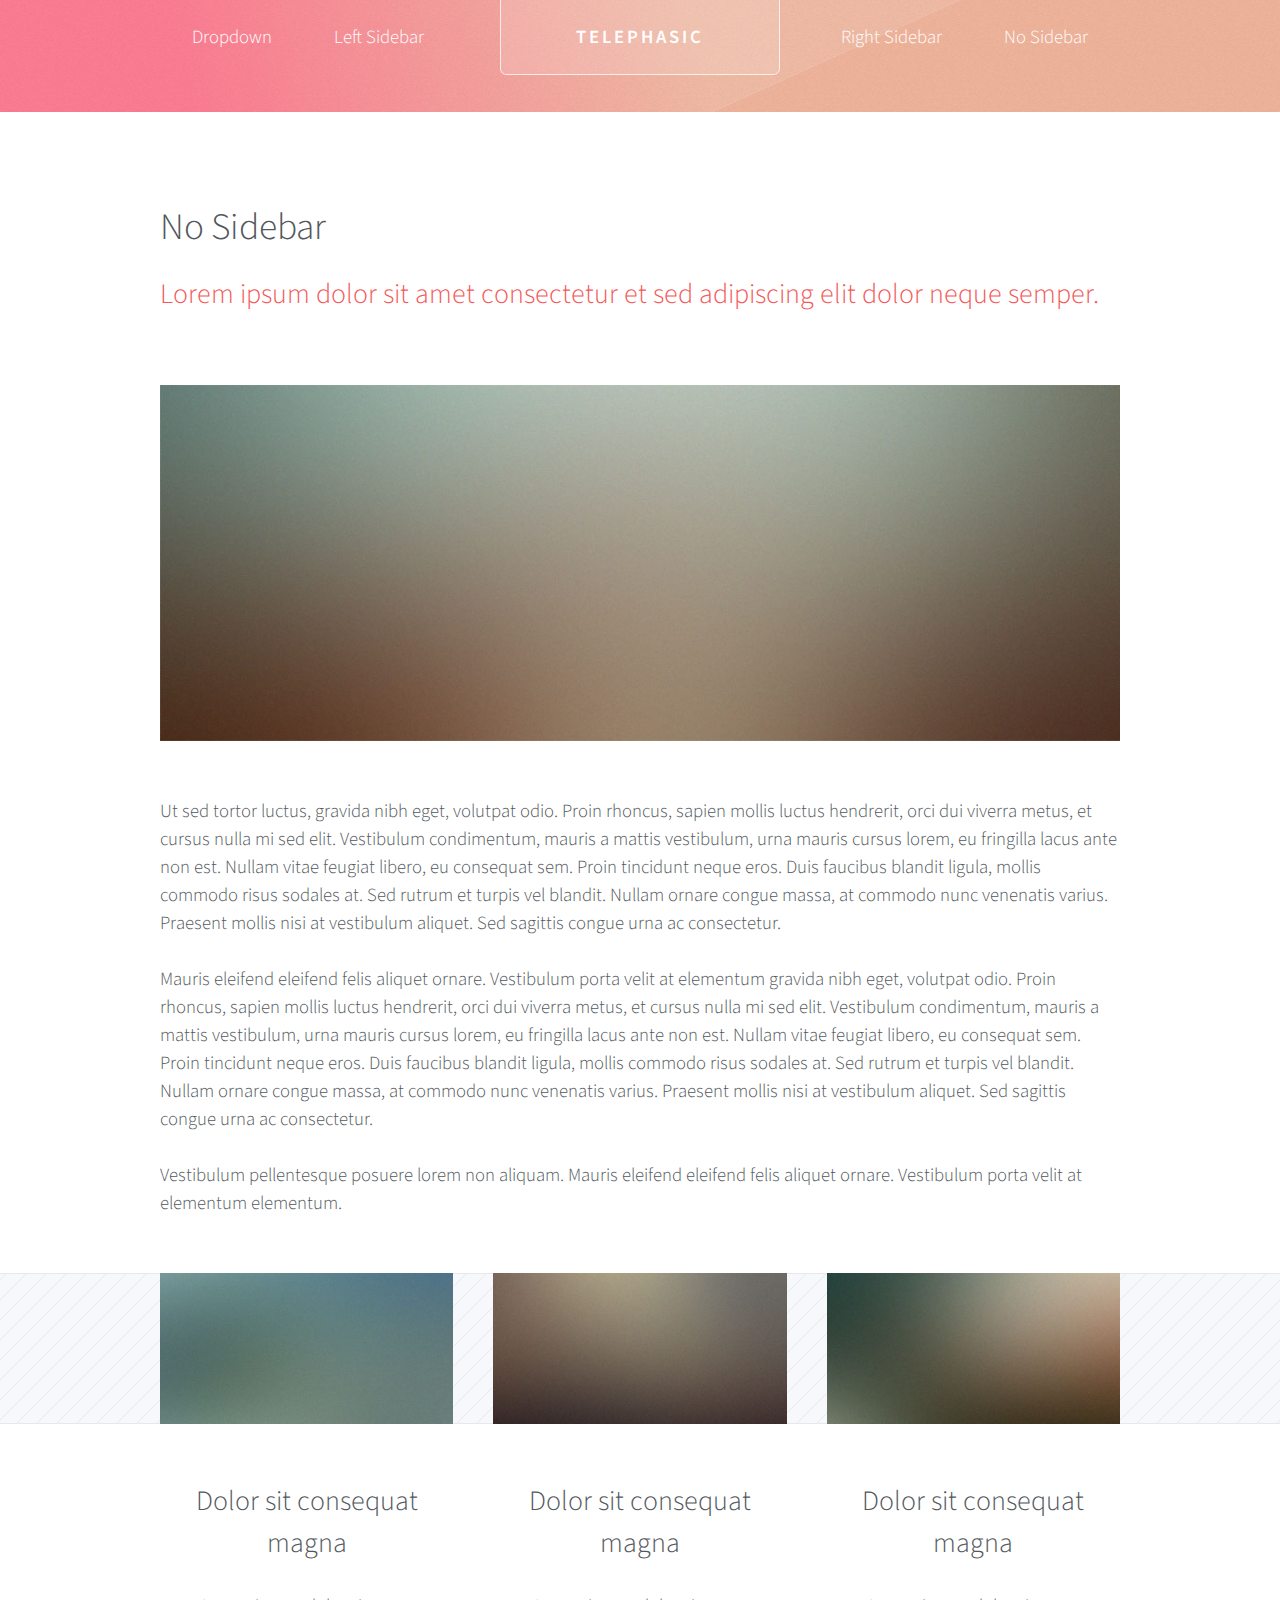
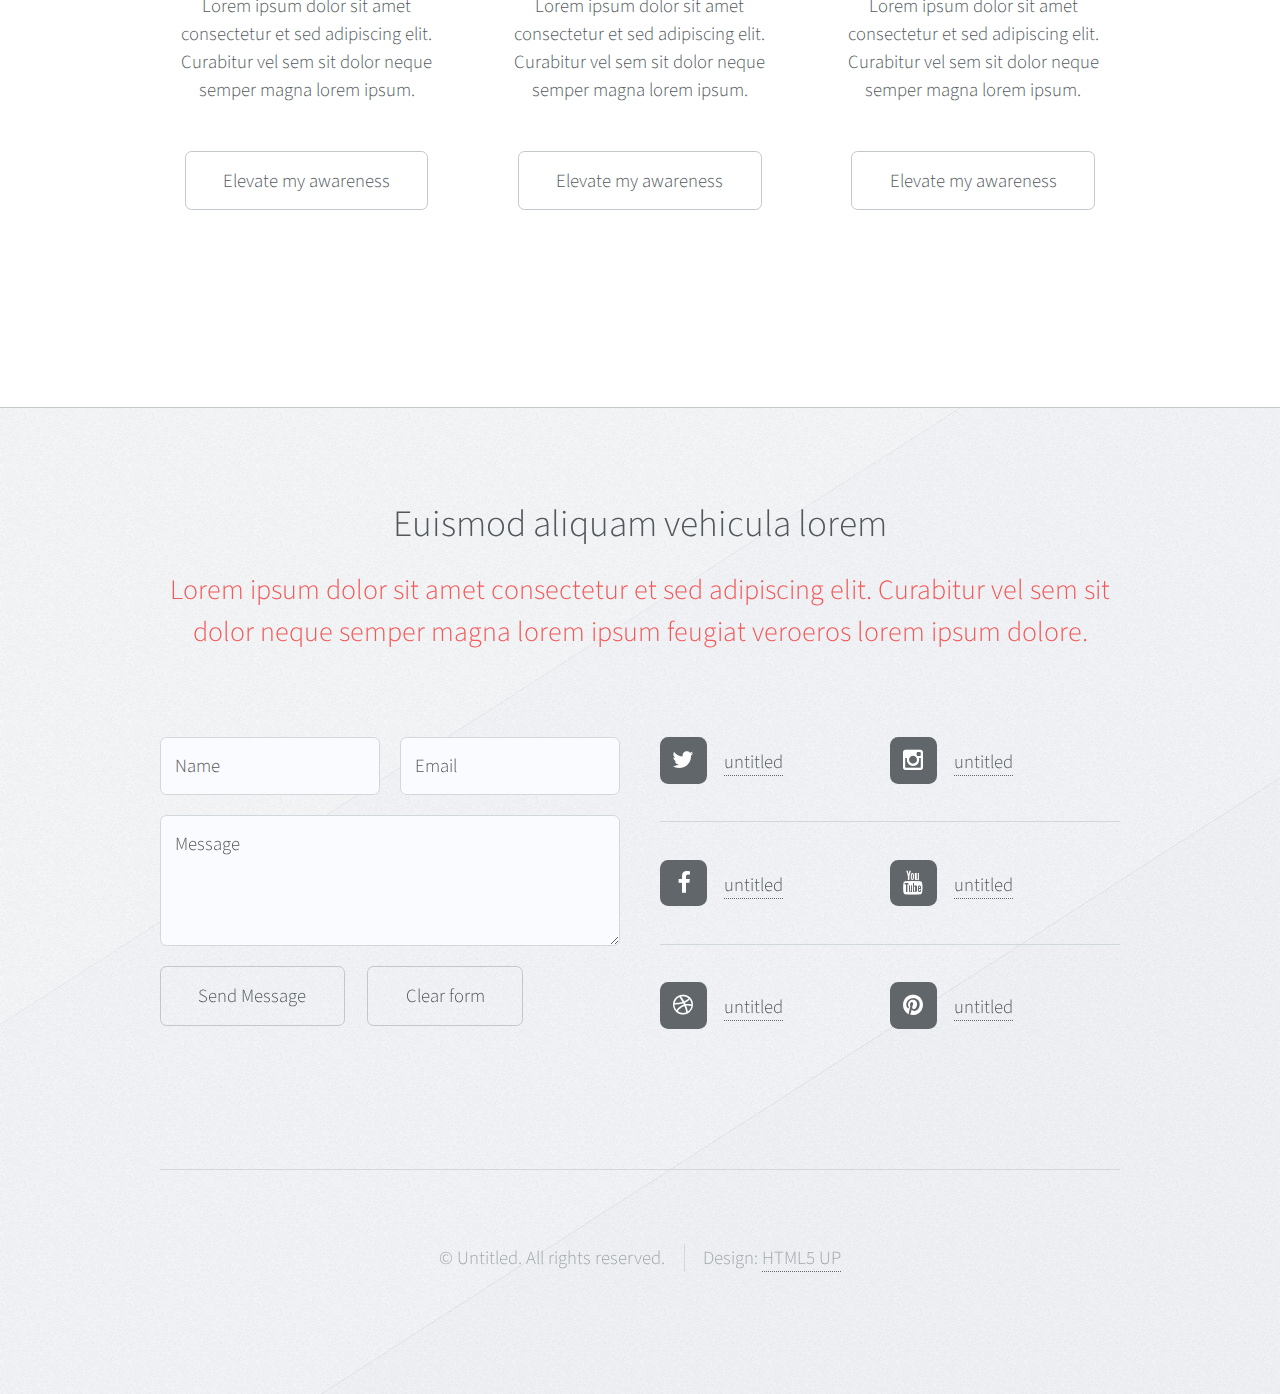
<file: no-sidebar.html>
<!DOCTYPE HTML>
<!--
	Telephasic by HTML5 UP
	html5up.net | @n33co
	Free for personal and commercial use under the CCA 3.0 license (html5up.net/license)
-->
<html>
	<head>
		<title>No Sidebar - Telephasic by HTML5 UP</title>
		<meta http-equiv="content-type" content="text/html; charset=utf-8" />
		<meta name="description" content="" />
		<meta name="keywords" content="" />
		<!--[if lte IE 8]><script src="css/ie/html5shiv.js"></script><![endif]-->
		<script src="js/jquery.min.js"></script>
		<script src="js/jquery.dropotron.min.js"></script>
		<script src="js/skel.min.js"></script>
		<script src="js/skel-layers.min.js"></script>
		<script src="js/init.js"></script>
		<noscript>
			<link rel="stylesheet" href="css/skel.css" />
			<link rel="stylesheet" href="css/style.css" />
		</noscript>
		<!--[if lte IE 8]><link rel="stylesheet" href="css/ie/v8.css" /><![endif]-->
	</head>
	<body class="no-sidebar">

		<!-- Header -->
			<div id="header-wrapper">
				<div id="header" class="container">
					
					<!-- Logo -->
						<h1 id="logo"><a href="index.html">Telephasic</a></h1>
					
					<!-- Nav -->
						<nav id="nav">
							<ul>
								<li>
									<a href="">Dropdown</a>
									<ul>
										<li><a href="#">Lorem ipsum dolor</a></li>
										<li><a href="#">Magna phasellus</a></li>
										<li><a href="#">Etiam dolore nisl</a></li>
										<li>
											<a href="">Phasellus consequat</a>
											<ul>
												<li><a href="#">Lorem ipsum dolor</a></li>
												<li><a href="#">Phasellus consequat</a></li>
												<li><a href="#">Magna phasellus</a></li>
												<li><a href="#">Etiam dolore nisl</a></li>
											</ul>
										</li>
										<li><a href="#">Veroeros feugiat</a></li>
									</ul>
								</li>
								<li><a href="left-sidebar.html">Left Sidebar</a></li>
								<li class="break"><a href="right-sidebar.html">Right Sidebar</a></li>
								<li><a href="no-sidebar.html">No Sidebar</a></li>
							</ul>
						</nav>

				</div>
			</div>

		<!-- Main -->
			<div class="wrapper">
				<div class="container" id="main">
					
					<!-- Content -->
						<article id="content">
							<header>
								<h2>No Sidebar</h2>
								<p>Lorem ipsum dolor sit amet consectetur et sed adipiscing elit
								dolor neque semper.</p>
							</header>
							<a href="#" class="image featured"><img src="images/pic06.jpg" alt="" /></a>
							<p>Ut sed tortor luctus, gravida nibh eget, volutpat odio. Proin rhoncus, sapien 
							mollis luctus hendrerit, orci dui viverra metus, et cursus nulla mi sed elit. Vestibulum 
							condimentum, mauris a mattis vestibulum, urna mauris cursus lorem, eu fringilla lacus 
							ante non est. Nullam vitae feugiat libero, eu consequat sem. Proin tincidunt neque 
							eros. Duis faucibus blandit ligula, mollis commodo risus sodales at. Sed rutrum et 
							turpis vel blandit. Nullam ornare congue massa, at commodo nunc venenatis varius. 
							Praesent mollis nisi at vestibulum aliquet. Sed sagittis congue urna ac consectetur.</p>
							<p>Mauris eleifend eleifend felis aliquet ornare. Vestibulum porta velit at elementum
							gravida nibh eget, volutpat odio. Proin rhoncus, sapien 
							mollis luctus hendrerit, orci dui viverra metus, et cursus nulla mi sed elit. Vestibulum 
							condimentum, mauris a mattis vestibulum, urna mauris cursus lorem, eu fringilla lacus 
							ante non est. Nullam vitae feugiat libero, eu consequat sem. Proin tincidunt neque 
							eros. Duis faucibus blandit ligula, mollis commodo risus sodales at. Sed rutrum et 
							turpis vel blandit. Nullam ornare congue massa, at commodo nunc venenatis varius. 
							Praesent mollis nisi at vestibulum aliquet. Sed sagittis congue urna ac consectetur.</p>
							<p>Vestibulum pellentesque posuere lorem non aliquam. Mauris eleifend eleifend 
							felis aliquet ornare. Vestibulum porta velit at elementum elementum.</p>
						</article>

					<div class="row features">
						<section class="4u 12u(2) feature">
							<div class="image-wrapper first">
								<a href="#" class="image featured"><img src="images/pic03.jpg" alt="" /></a>
							</div>
							<header>
								<h3>Dolor sit consequat magna</h3>
							</header>
							<p>Lorem ipsum dolor sit amet consectetur et sed adipiscing elit. Curabitur 
							vel sem sit dolor neque semper magna lorem ipsum.</p>
							<ul class="actions">
								<li><a href="#" class="button">Elevate my awareness</a></li>
							</ul>
						</section>
						<section class="4u 12u(2) feature">
							<div class="image-wrapper">
								<a href="#" class="image featured"><img src="images/pic04.jpg" alt="" /></a>
							</div>
							<header>
								<h3>Dolor sit consequat magna</h3>
							</header>
							<p>Lorem ipsum dolor sit amet consectetur et sed adipiscing elit. Curabitur 
							vel sem sit dolor neque semper magna lorem ipsum.</p>
							<ul class="actions">
								<li><a href="#" class="button">Elevate my awareness</a></li>
							</ul>
						</section>
						<section class="4u 12u(2) feature">
							<div class="image-wrapper">
								<a href="#" class="image featured"><img src="images/pic05.jpg" alt="" /></a>
							</div>
							<header>
								<h3>Dolor sit consequat magna</h3>
							</header>
							<p>Lorem ipsum dolor sit amet consectetur et sed adipiscing elit. Curabitur 
							vel sem sit dolor neque semper magna lorem ipsum.</p>
							<ul class="actions">
								<li><a href="#" class="button">Elevate my awareness</a></li>
							</ul>
						</section>
					</div>
				</div>
			</div>

		<!-- Footer -->
			<div id="footer-wrapper">
				<div id="footer" class="container">
					<header class="major">
						<h2>Euismod aliquam vehicula lorem</h2>
						<p>Lorem ipsum dolor sit amet consectetur et sed adipiscing elit. Curabitur vel sem sit<br />
						dolor neque semper magna lorem ipsum feugiat veroeros lorem ipsum dolore.</p>
					</header>
					<div class="row">
						<section class="6u 12u(2)">
							<form method="post" action="#">
								<div class="row 50%">
									<div class="6u 12u(3)">
										<input name="name" placeholder="Name" type="text" />
									</div>
									<div class="6u 12u(3)">
										<input name="email" placeholder="Email" type="text" />
									</div>
								</div>
								<div class="row 50%">
									<div class="12u">
										<textarea name="message" placeholder="Message"></textarea>
									</div>
								</div>
								<div class="row 50%">
									<div class="12u">
										<ul class="actions">
											<li><input type="submit" value="Send Message" /></li>
											<li><input type="reset" value="Clear form" /></li>
										</ul>
									</div>
								</div>
							</form>
						</section>
						<section class="6u 12u(2)">
							<div class="row 0%">
								<ul class="divided icons 6u 12u(3)">
									<li class="icon fa-twitter"><a href="#"><span class="extra">twitter.com/</span>untitled</a></li>
									<li class="icon fa-facebook"><a href="#"><span class="extra">facebook.com/</span>untitled</a></li>
									<li class="icon fa-dribbble"><a href="#"><span class="extra">dribbble.com/</span>untitled</a></li>
								</ul>
								<ul class="divided icons 6u 12u(3)">
									<li class="icon fa-instagram"><a href="#"><span class="extra">instagram.com/</span>untitled</a></li>
									<li class="icon fa-youtube"><a href="#"><span class="extra">youtube.com/</span>untitled</a></li>
									<li class="icon fa-pinterest"><a href="#"><span class="extra">pinterest.com/</span>untitled</a></li>
								</ul>
							</div>
						</section>
					</div>
				</div>
				<div id="copyright" class="container">
					<ul class="menu">
						<li>&copy; Untitled. All rights reserved.</li><li>Design: <a href="http://html5up.net">HTML5 UP</a></li>
					</ul>
				</div>
			</div>

	</body>
</html>
</file>
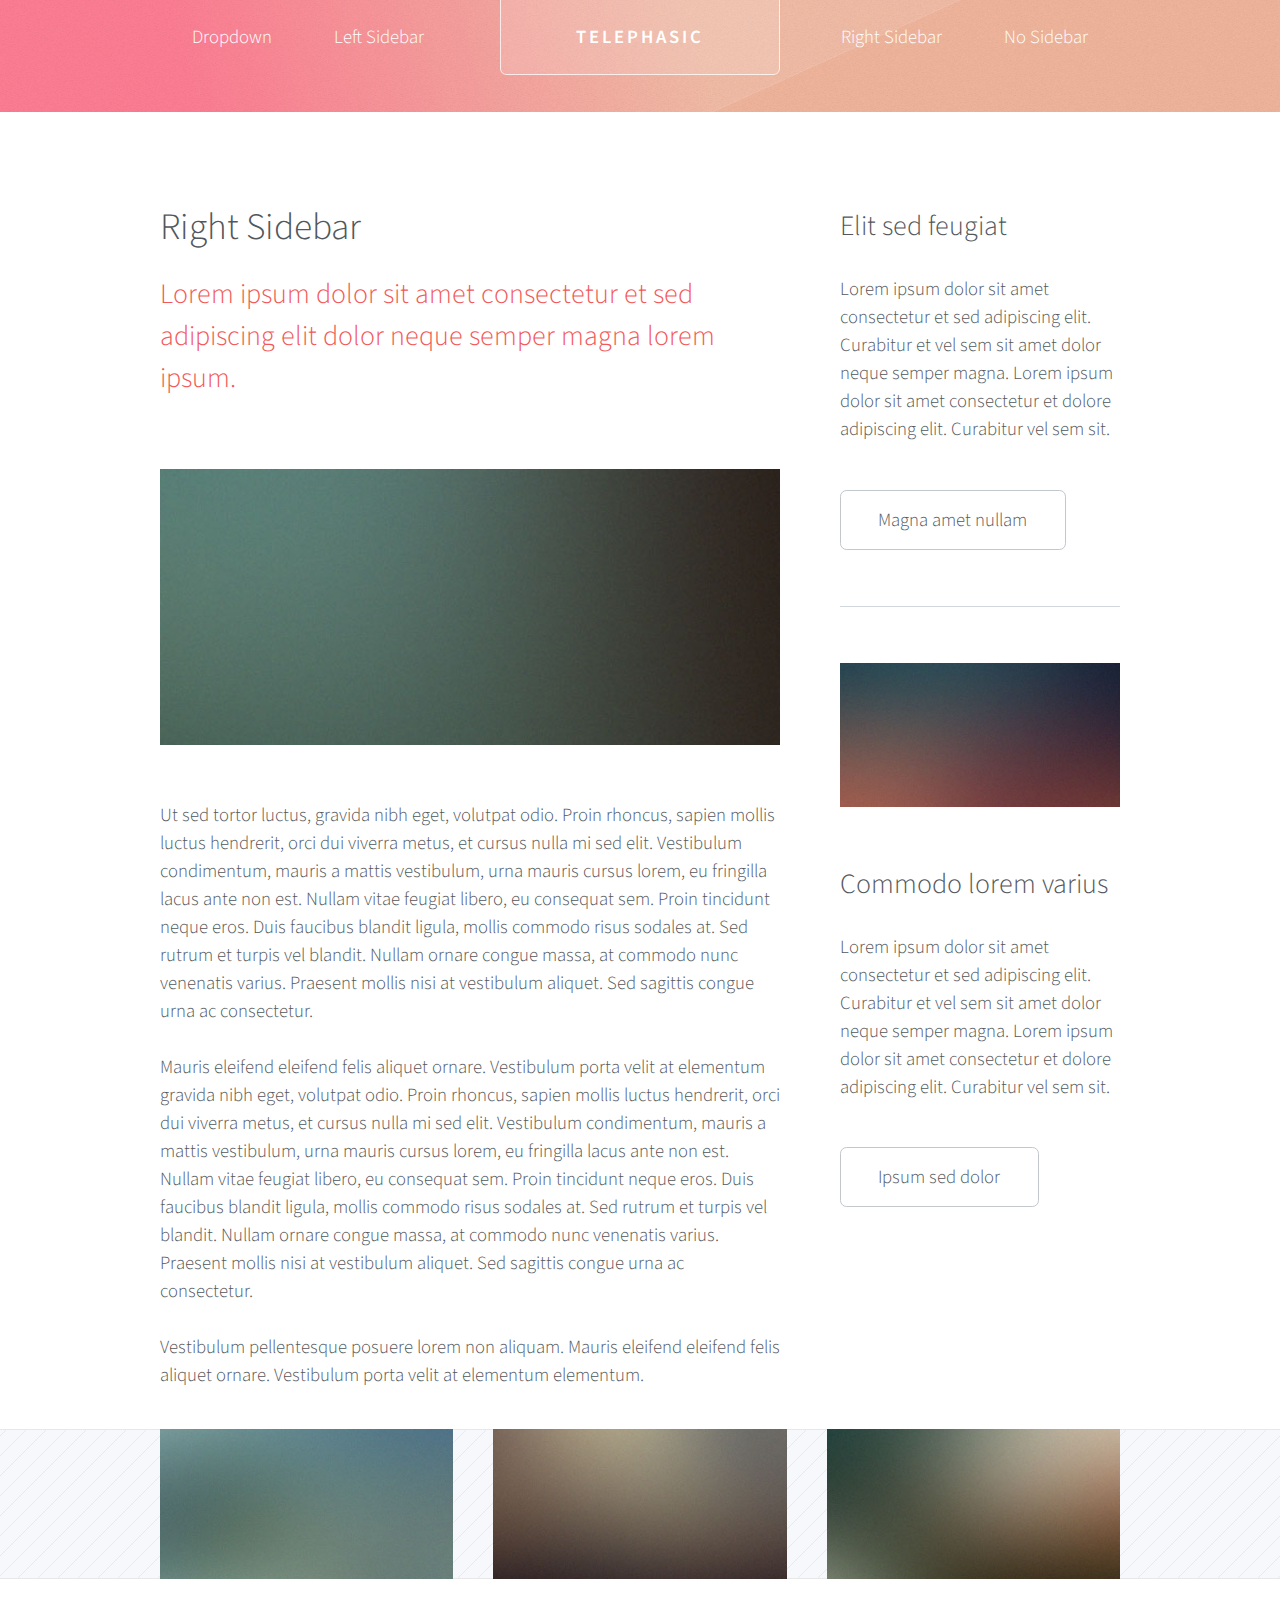
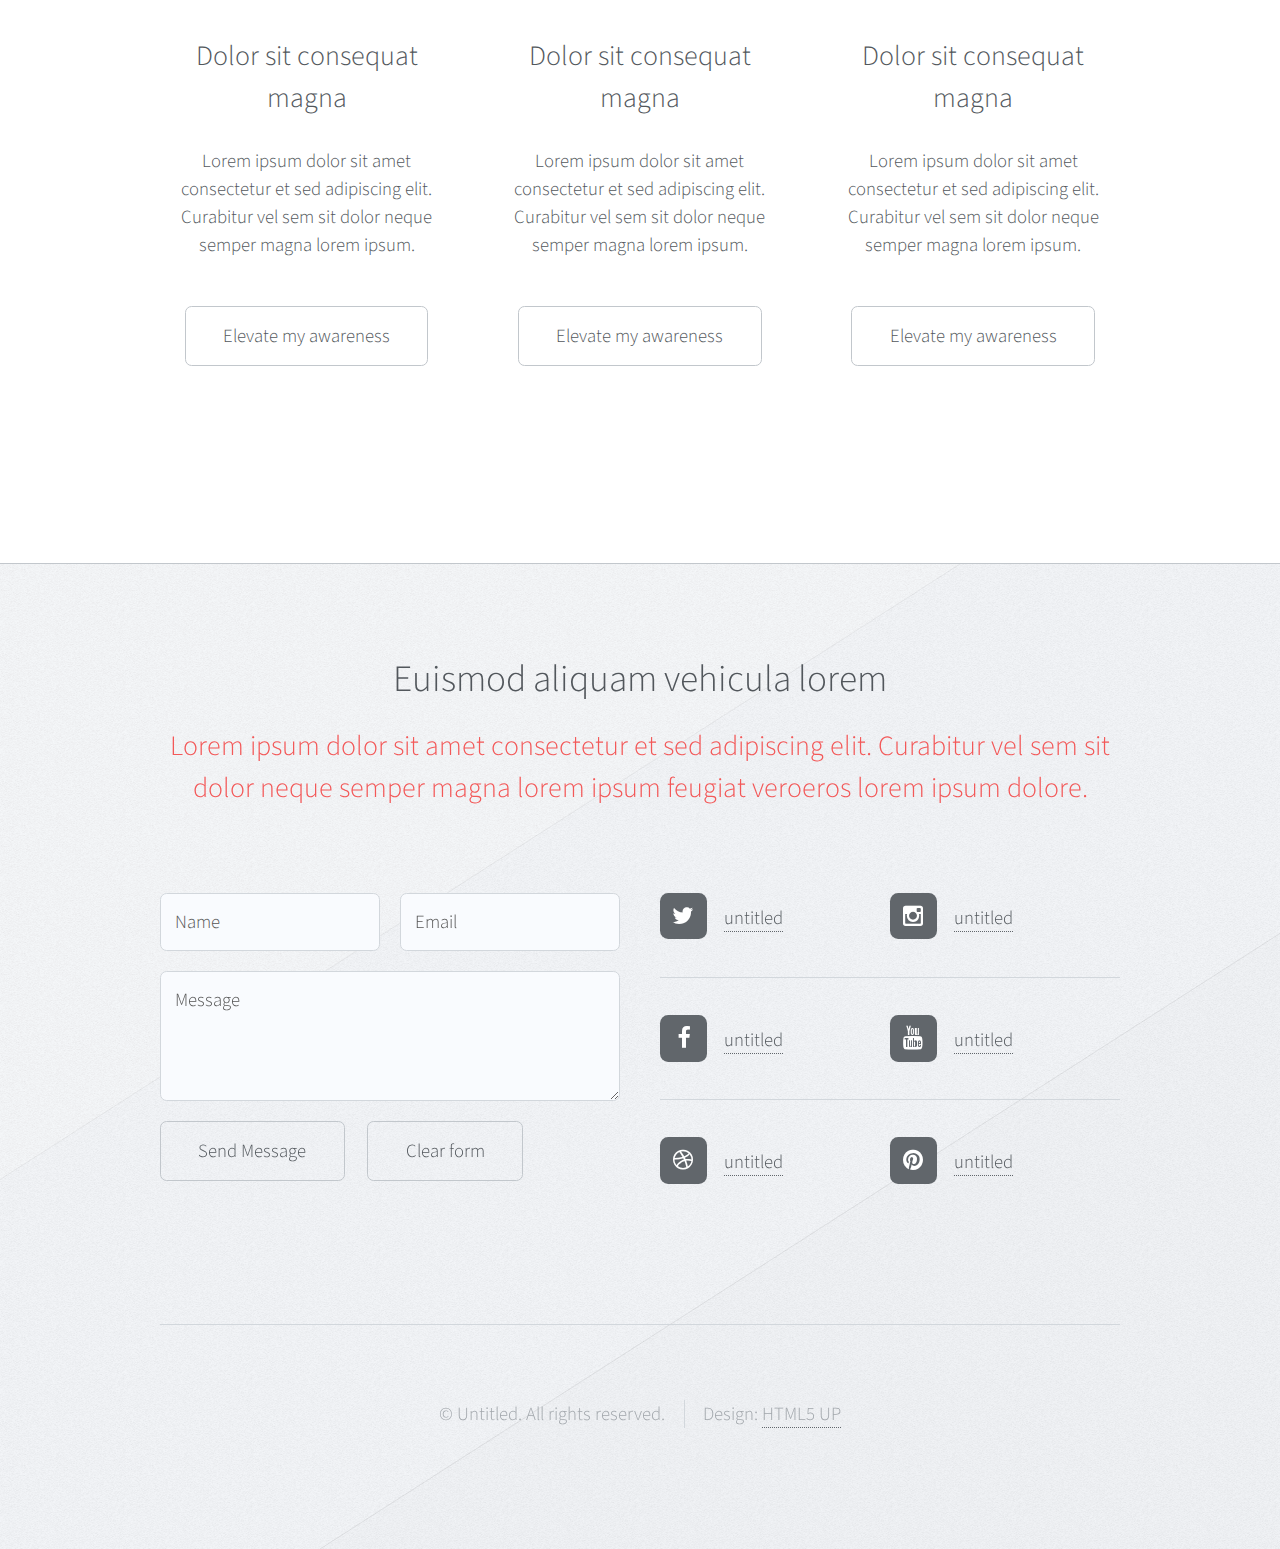
<file: right-sidebar.html>
<!DOCTYPE HTML>
<!--
	Telephasic by HTML5 UP
	html5up.net | @n33co
	Free for personal and commercial use under the CCA 3.0 license (html5up.net/license)
-->
<html>
	<head>
		<title>Right Sidebar - Telephasic by HTML5 UP</title>
		<meta http-equiv="content-type" content="text/html; charset=utf-8" />
		<meta name="description" content="" />
		<meta name="keywords" content="" />
		<!--[if lte IE 8]><script src="css/ie/html5shiv.js"></script><![endif]-->
		<script src="js/jquery.min.js"></script>
		<script src="js/jquery.dropotron.min.js"></script>
		<script src="js/skel.min.js"></script>
		<script src="js/skel-layers.min.js"></script>
		<script src="js/init.js"></script>
		<noscript>
			<link rel="stylesheet" href="css/skel.css" />
			<link rel="stylesheet" href="css/style.css" />
		</noscript>
		<!--[if lte IE 8]><link rel="stylesheet" href="css/ie/v8.css" /><![endif]-->
	</head>
	<body class="right-sidebar">

		<!-- Header -->
			<div id="header-wrapper">
				<div id="header" class="container">
					
					<!-- Logo -->
						<h1 id="logo"><a href="index.html">Telephasic</a></h1>
					
					<!-- Nav -->
						<nav id="nav">
							<ul>
								<li>
									<a href="">Dropdown</a>
									<ul>
										<li><a href="#">Lorem ipsum dolor</a></li>
										<li><a href="#">Magna phasellus</a></li>
										<li><a href="#">Etiam dolore nisl</a></li>
										<li>
											<a href="">Phasellus consequat</a>
											<ul>
												<li><a href="#">Lorem ipsum dolor</a></li>
												<li><a href="#">Phasellus consequat</a></li>
												<li><a href="#">Magna phasellus</a></li>
												<li><a href="#">Etiam dolore nisl</a></li>
											</ul>
										</li>
										<li><a href="#">Veroeros feugiat</a></li>
									</ul>
								</li>
								<li><a href="left-sidebar.html">Left Sidebar</a></li>
								<li class="break"><a href="right-sidebar.html">Right Sidebar</a></li>
								<li><a href="no-sidebar.html">No Sidebar</a></li>
							</ul>
						</nav>

				</div>
			</div>

		<!-- Main -->
			<div class="wrapper">
				<div class="container" id="main">
					<div class="row 150%">
						<div class="8u 12u(2)">
					
							<!-- Content -->
								<article id="content">
									<header>
										<h2>Right Sidebar</h2>
										<p>Lorem ipsum dolor sit amet consectetur et sed adipiscing elit
										dolor neque semper magna lorem ipsum.</p>
									</header>
									<a href="#" class="image featured"><img src="images/pic01.jpg" alt="" /></a>
									<p>Ut sed tortor luctus, gravida nibh eget, volutpat odio. Proin rhoncus, sapien 
									mollis luctus hendrerit, orci dui viverra metus, et cursus nulla mi sed elit. Vestibulum 
									condimentum, mauris a mattis vestibulum, urna mauris cursus lorem, eu fringilla lacus 
									ante non est. Nullam vitae feugiat libero, eu consequat sem. Proin tincidunt neque 
									eros. Duis faucibus blandit ligula, mollis commodo risus sodales at. Sed rutrum et 
									turpis vel blandit. Nullam ornare congue massa, at commodo nunc venenatis varius. 
									Praesent mollis nisi at vestibulum aliquet. Sed sagittis congue urna ac consectetur.</p>
									<p>Mauris eleifend eleifend felis aliquet ornare. Vestibulum porta velit at elementum
									gravida nibh eget, volutpat odio. Proin rhoncus, sapien 
									mollis luctus hendrerit, orci dui viverra metus, et cursus nulla mi sed elit. Vestibulum 
									condimentum, mauris a mattis vestibulum, urna mauris cursus lorem, eu fringilla lacus 
									ante non est. Nullam vitae feugiat libero, eu consequat sem. Proin tincidunt neque 
									eros. Duis faucibus blandit ligula, mollis commodo risus sodales at. Sed rutrum et 
									turpis vel blandit. Nullam ornare congue massa, at commodo nunc venenatis varius. 
									Praesent mollis nisi at vestibulum aliquet. Sed sagittis congue urna ac consectetur.</p>
									<p>Vestibulum pellentesque posuere lorem non aliquam. Mauris eleifend eleifend 
									felis aliquet ornare. Vestibulum porta velit at elementum elementum.</p>
								</article>

						</div>
						<div class="4u 12u(2)">

							<!-- Sidebar -->
								<section id="sidebar">
									<section>
										<header>
											<h3>Elit sed feugiat</h3>
										</header>
										<p>Lorem ipsum dolor sit amet consectetur et sed adipiscing elit. Curabitur et vel 
										sem sit amet dolor neque semper magna. Lorem ipsum dolor sit amet consectetur et dolore 
										adipiscing elit. Curabitur vel sem sit.</p>
										<ul class="actions">
											<li><a href="#" class="button">Magna amet nullam</a></li>
										</ul>
									</section>
									<section>
										<a href="#" class="image featured"><img src="images/pic07.jpg" alt="" /></a>
										<header>
											<h3>Commodo lorem varius</h3>
										</header>
										<p>Lorem ipsum dolor sit amet consectetur et sed adipiscing elit. Curabitur et vel 
										sem sit amet dolor neque semper magna. Lorem ipsum dolor sit amet consectetur et dolore 
										adipiscing elit. Curabitur vel sem sit.</p>
										<ul class="actions">
											<li><a href="#" class="button">Ipsum sed dolor</a></li>
										</ul>
									</section>
								</section>
					
						</div>
					</div>
					<div class="row features">
						<section class="4u 12u(2) feature">
							<div class="image-wrapper first">
								<a href="#" class="image featured"><img src="images/pic03.jpg" alt="" /></a>
							</div>
							<header>
								<h3>Dolor sit consequat magna</h3>
							</header>
							<p>Lorem ipsum dolor sit amet consectetur et sed adipiscing elit. Curabitur 
							vel sem sit dolor neque semper magna lorem ipsum.</p>
							<ul class="actions">
								<li><a href="#" class="button">Elevate my awareness</a></li>
							</ul>
						</section>
						<section class="4u 12u(2) feature">
							<div class="image-wrapper">
								<a href="#" class="image featured"><img src="images/pic04.jpg" alt="" /></a>
							</div>
							<header>
								<h3>Dolor sit consequat magna</h3>
							</header>
							<p>Lorem ipsum dolor sit amet consectetur et sed adipiscing elit. Curabitur 
							vel sem sit dolor neque semper magna lorem ipsum.</p>
							<ul class="actions">
								<li><a href="#" class="button">Elevate my awareness</a></li>
							</ul>
						</section>
						<section class="4u 12u(2) feature">
							<div class="image-wrapper">
								<a href="#" class="image featured"><img src="images/pic05.jpg" alt="" /></a>
							</div>
							<header>
								<h3>Dolor sit consequat magna</h3>
							</header>
							<p>Lorem ipsum dolor sit amet consectetur et sed adipiscing elit. Curabitur 
							vel sem sit dolor neque semper magna lorem ipsum.</p>
							<ul class="actions">
								<li><a href="#" class="button">Elevate my awareness</a></li>
							</ul>
						</section>
					</div>
				</div>
			</div>

		<!-- Footer -->
			<div id="footer-wrapper">
				<div id="footer" class="container">
					<header class="major">
						<h2>Euismod aliquam vehicula lorem</h2>
						<p>Lorem ipsum dolor sit amet consectetur et sed adipiscing elit. Curabitur vel sem sit<br />
						dolor neque semper magna lorem ipsum feugiat veroeros lorem ipsum dolore.</p>
					</header>
					<div class="row">
						<section class="6u 12u(2)">
							<form method="post" action="#">
								<div class="row 50%">
									<div class="6u 12u(3)">
										<input name="name" placeholder="Name" type="text" />
									</div>
									<div class="6u 12u(3)">
										<input name="email" placeholder="Email" type="text" />
									</div>
								</div>
								<div class="row 50%">
									<div class="12u">
										<textarea name="message" placeholder="Message"></textarea>
									</div>
								</div>
								<div class="row 50%">
									<div class="12u">
										<ul class="actions">
											<li><input type="submit" value="Send Message" /></li>
											<li><input type="reset" value="Clear form" /></li>
										</ul>
									</div>
								</div>
							</form>
						</section>
						<section class="6u 12u(2)">
							<div class="row 0%">
								<ul class="divided icons 6u 12u(3)">
									<li class="icon fa-twitter"><a href="#"><span class="extra">twitter.com/</span>untitled</a></li>
									<li class="icon fa-facebook"><a href="#"><span class="extra">facebook.com/</span>untitled</a></li>
									<li class="icon fa-dribbble"><a href="#"><span class="extra">dribbble.com/</span>untitled</a></li>
								</ul>
								<ul class="divided icons 6u 12u(3)">
									<li class="icon fa-instagram"><a href="#"><span class="extra">instagram.com/</span>untitled</a></li>
									<li class="icon fa-youtube"><a href="#"><span class="extra">youtube.com/</span>untitled</a></li>
									<li class="icon fa-pinterest"><a href="#"><span class="extra">pinterest.com/</span>untitled</a></li>
								</ul>
							</div>
						</section>
					</div>
				</div>
				<div id="copyright" class="container">
					<ul class="menu">
						<li>&copy; Untitled. All rights reserved.</li><li>Design: <a href="http://html5up.net">HTML5 UP</a></li>
					</ul>
				</div>
			</div>

	</body>
</html>
</file>
<file: css/ie/v8.css>
/*
	Telephasic by HTML5 UP
	html5up.net | @n33co
	Free for personal and commercial use under the CCA 3.0 license (html5up.net/license)
*/

/*********************************************************************************/
/* Basic                                                                         */
/*********************************************************************************/

	form input[type="text"],
	form input[type="email"],
	form input[type="password"],
	form select,
	form textarea,
	input[type="button"],
	input[type="submit"],
	input[type="reset"],
	.button,
	#logo a,
	#nav > ul > li > span,
	#nav > ul > li > a,
	.dropotron,
	#promo
	{
		position: relative;
		-ms-behavior: url('css/ie/PIE.htc');
	}

	/* Section/Article */

		section,
		article
		{
		}
		
			section > .last-child,
			article > .last-child
			{
				margin-bottom: 0;
			}

			section.last-child,
			article.last-child
			{
				margin-bottom: 0;
			}
			
/*********************************************************************************/
/* Wrappers                                                                      */
/*********************************************************************************/

	#promo-wrapper
	{
		background: url('../../images/promo.jpg');
		background-size: cover;
		-ms-behavior: url('css/ie/backgroundsize.min.htc');	
	}
	
/*********************************************************************************/
/* Header                                                                        */
/*********************************************************************************/

	.dropotron
	{
		box-shadow: none !important;
	}

		.dropotron.level-0
		{
			box-shadow: none !important;
		}

			.dropotron.level-0:before
			{
				display: none;
			}
</file>
<file: css/skel.css>
/* Resets (http://meyerweb.com/eric/tools/css/reset/ | v2.0 | 20110126 | License: none (public domain)) */

	html,body,div,span,applet,object,iframe,h1,h2,h3,h4,h5,h6,p,blockquote,pre,a,abbr,acronym,address,big,cite,code,del,dfn,em,img,ins,kbd,q,s,samp,small,strike,strong,sub,sup,tt,var,b,u,i,center,dl,dt,dd,ol,ul,li,fieldset,form,label,legend,table,caption,tbody,tfoot,thead,tr,th,td,article,aside,canvas,details,embed,figure,figcaption,footer,header,hgroup,menu,nav,output,ruby,section,summary,time,mark,audio,video{margin:0;padding:0;border:0;font-size:100%;font:inherit;vertical-align:baseline;}article,aside,details,figcaption,figure,footer,header,hgroup,menu,nav,section{display:block;}body{line-height:1;}ol,ul{list-style:none;}blockquote,q{quotes:none;}blockquote:before,blockquote:after,q:before,q:after{content:'';content:none;}table{border-collapse:collapse;border-spacing:0;}body{-webkit-text-size-adjust:none}

/* Box Model */

	*, *:before, *:after {
		-moz-box-sizing: border-box;
		-webkit-box-sizing: border-box;
		box-sizing: border-box;
	}

/* Container */

	.container {
		margin-left: auto;
		margin-right: auto;
		
		/* width: (containers) */
		width: 1200px;
	}

	/* Modifiers */

		/* 125% */
			.container.\31 25\25 {
				width: 100%;
				
				/* max-width: (containers * 1.25) */
				max-width: 1500px;

				/* min-width: (containers) */
				min-width: 1200px;
			}

		/* 75% */
			.container.\37 5\25 {
				
				/* width: (containers * 0.75) */
				width: 900px;

			}

		/* 50% */
			.container.\35 0\25 {
				
				/* width: (containers * 0.50) */
				width: 600px;

			}

		/* 25% */
			.container.\32 5\25 {
				
				/* width: (containers * 0.25) */
				width: 300px;

			}

/* Grid */

	.row {
		border-bottom: solid 1px transparent;
	}

	.row > * {
		float: left;
	}
	
	.row:after, .row:before {
		content: '';
		display: block;
		clear: both;
		height: 0;
	}
	
	.row.uniform > * > :first-child {
		margin-top: 0;
	}
	
	.row.uniform > * > :last-child {
		margin-bottom: 0;
	}

	/* Gutters */

		/* Normal */
		
			.row > * {
				/* padding: (gutters.horizontal) 0 0 (gutters.vertical) */
				padding: 40px 0 0 40px;
			}

			.row {
				/* margin: -(gutters.horizontal) 0 -1px -(gutters.vertical) */
				margin: -40px 0 -1px -40px;
			}
			
			.row.uniform > * {
				/* padding: (gutters.vertical) 0 0 (gutters.vertical) */
				padding: 40px 0 0 40px;
			}

			.row.uniform {
				/* margin: -(gutters.vertical) 0 -1px -(gutters.vertical) */
				margin: -40px 0 -1px -40px;
			}
			
		/* 200% */
		
			.row.\32 00\25 > * {
				/* padding: (gutters.horizontal) 0 0 (gutters.vertical) */
				padding: 80px 0 0 80px;
			}

			.row.\32 00\25 {
				/* margin: -(gutters.horizontal) 0 -1px -(gutters.vertical) */
				margin: -80px 0 -1px -80px;
			}

			.row.uniform.\32 00\25 > * {
				/* padding: (gutters.vertical) 0 0 (gutters.vertical) */
				padding: 80px 0 0 80px;
			}

			.row.uniform.\32 00\25 {
				/* margin: -(gutters.vertical) 0 -1px -(gutters.vertical) */
				margin: -80px 0 -1px -80px;
			}

		/* 150% */
		
			.row.\31 50\25 > * {
				/* padding: (gutters.horizontal) 0 0 (gutters.vertical) */
				padding: 60px 0 0 60px;
			}

			.row.\31 50\25 {
				/* margin: -(gutters.horizontal) 0 -1px -(gutters.vertical) */
				margin: -60px 0 -1px -60px;
			}

			.row.uniform.\31 50\25 > * {
				/* padding: (gutters.vertical) 0 0 (gutters.vertical) */
				padding: 60px 0 0 60px;
			}

			.row.uniform.\31 50\25 {
				/* margin: -(gutters.vertical) 0 -1px -(gutters.vertical) */
				margin: -60px 0 -1px -60px;
			}

		/* 50% */
		
			.row.\35 0\25 > * {
				/* padding: (gutters.horizontal) 0 0 (gutters.vertical) */
				padding: 20px 0 0 20px;
			}

			.row.\35 0\25 {
				/* margin: -(gutters.horizontal) 0 -1px -(gutters.vertical) */
				margin: -20px 0 -1px -20px;
			}

			.row.uniform.\35 0\25 > * {
				/* padding: (gutters.vertical) 0 0 (gutters.vertical) */
				padding: 20px 0 0 20px;
			}

			.row.uniform.\35 0\25 {
				/* margin: -(gutters.vertical) 0 -1px -(gutters.vertical) */
				margin: -20px 0 -1px -20px;
			}

		/* 25% */
		
			.row.\32 5\25 > * {
				/* padding: (gutters.horizontal) 0 0 (gutters.vertical) */
				padding: 10px 0 0 10px;
			}

			.row.\32 5\25 {
				/* margin: -(gutters.horizontal) 0 -1px -(gutters.vertical) */
				margin: -10px 0 -1px -10px;
			}

			.row.uniform.\32 5\25 > * {
				/* padding: (gutters.vertical) 0 0 (gutters.vertical) */
				padding: 10px 0 0 10px;
			}

			.row.uniform.\32 5\25 {
				/* margin: -(gutters.vertical) 0 -1px -(gutters.vertical) */
				margin: -10px 0 -1px -10px;
			}

		/* 0% */
		
			.row.\30 \25 > * {
				padding: 0;
			}

			.row.\30 \25 {
				margin: 0 0 -1px 0;
			}

	/* Cells */

		.\31 2u, .\31 2u\24, .\31 2u\28 1\29, .\31 2u\24\28 1\29 { width: 100%; clear: none; }
		.\31 1u, .\31 1u\24, .\31 1u\28 1\29, .\31 1u\24\28 1\29 { width: 91.6666666667%; clear: none; }
		.\31 0u, .\31 0u\24, .\31 0u\28 1\29, .\31 0u\24\28 1\29 { width: 83.3333333333%; clear: none; }
		.\39 u, .\39 u\24, .\39 u\28 1\29, .\39 u\24\28 1\29 { width: 75%; clear: none; }
		.\38 u, .\38 u\24, .\38 u\28 1\29, .\38 u\24\28 1\29 { width: 66.6666666667%; clear: none; }
		.\37 u, .\37 u\24, .\37 u\28 1\29, .\37 u\24\28 1\29 { width: 58.3333333333%; clear: none; }
		.\36 u, .\36 u\24, .\36 u\28 1\29, .\36 u\24\28 1\29 { width: 50%; clear: none; }
		.\35 u, .\35 u\24, .\35 u\28 1\29, .\35 u\24\28 1\29 { width: 41.6666666667%; clear: none; }
		.\34 u, .\34 u\24, .\34 u\28 1\29, .\34 u\24\28 1\29 { width: 33.3333333333%; clear: none; }
		.\33 u, .\33 u\24, .\33 u\28 1\29, .\33 u\24\28 1\29 { width: 25%; clear: none; }
		.\32 u, .\32 u\24, .\32 u\28 1\29, .\32 u\24\28 1\29 { width: 16.6666666667%; clear: none; }
		.\31 u, .\31 u\24, .\31 u\28 1\29, .\31 u\24\28 1\29 { width: 8.3333333333%; clear: none; }

		.\31 2u\24 + *, .\31 2u\24\28 1\29 + *,
		.\31 1u\24 + *, .\31 1u\24\28 1\29 + *,
		.\31 0u\24 + *, .\31 0u\24\28 1\29 + *,
		.\39 u\24 + *, .\39 u\24\28 1\29 + *,
		.\38 u\24 + *, .\38 u\24\28 1\29 + *,
		.\37 u\24 + *, .\37 u\24\28 1\29 + *,
		.\36 u\24 + *, .\36 u\24\28 1\29 + *,
		.\35 u\24 + *, .\35 u\24\28 1\29 + *,
		.\34 u\24 + *, .\34 u\24\28 1\29 + *,
		.\33 u\24 + *, .\33 u\24\28 1\29 + *,
		.\32 u\24 + *, .\32 u\24\28 1\29 + *,
		.\31 u\24  + *,  .\31 u\24\28 1\29 + * {
			clear: left;
		}
			
		.\-11u { margin-left: 91.6666666667% }
		.\-10u { margin-left: 83.3333333333% }
		.\-9u { margin-left: 75% }
		.\-8u { margin-left: 66.6666666667% }
		.\-7u { margin-left: 58.3333333333% }
		.\-6u { margin-left: 50% }
		.\-5u { margin-left: 41.6666666667% }
		.\-4u { margin-left: 33.3333333333% }
		.\-3u { margin-left: 25% }
		.\-2u { margin-left: 16.6666666667% }
		.\-1u { margin-left: 8.3333333333% }
</file>
<file: css/style.css>
@charset 'UTF-8';
@import url("font-awesome.min.css");
@import url("http://fonts.googleapis.com/css?family=Source+Sans+Pro:300,300italic,400,400italic,600");

/*
	Telephasic by HTML5 UP
	html5up.net | @n33co
	Free for personal and commercial use under the CCA 3.0 license (html5up.net/license)
*/

/*********************************************************************************/
/* Basic                                                                         */
/*********************************************************************************/

	body
	{
		background: #f5f7fa;
	}

		body.is-loading *
		{
			-moz-transition: none !important;
			-webkit-transition: none !important;
			-o-transition: none !important;
			-ms-transition: none !important;
			transition: none !important;
			-moz-animation: none !important;
			-webkit-animation: none !important;
			-o-animation: none !important;
			-ms-animation: none !important;
			animation: none !important;
		}

	body,input,textarea,select
	{
		font-family: 'Source Sans Pro', sans-serif;
		font-weight: 300;
		color: #52575c;
		line-height: 1.75em;
		font-size: 15pt;
	}

	h1,h2,h3,h4,h5,h6
	{
		font-weight: 300;
		color: #52575c;
	}
	
		h1 a, h2 a, h3 a, h4 a, h5 a, h6 a
		{
			color: inherit;
			text-decoration: none;
		}

	h2
	{
		font-size: 2em;
		line-height: 1.25em;
	}

	h3
	{
		font-size: 1.5em;
		line-height: 1.5em;
	}

	a
	{
		color: inherit;
		text-decoration: none;
		border-bottom: dotted 1px #62676c;
		-moz-transition: color 0.25s ease-in-out, border-color 0.25s ease-in-out, background-color 0.25s ease-in-out;
		-webkit-transition: color 0.25s ease-in-out, border-color 0.25s ease-in-out, background-color 0.25s ease-in-out;
		-o-transition: color 0.25s ease-in-out, border-color 0.25s ease-in-out, background-color 0.25s ease-in-out;
		-ms-transition: color 0.25s ease-in-out, border-color 0.25s ease-in-out, background-color 0.25s ease-in-out;
		transition: color 0.25s ease-in-out, border-color 0.25s ease-in-out, background-color 0.25s ease-in-out;
	}
	
		a:hover
		{
			color: #f35858;
			border-bottom-color: rgba(255,255,255,0);
		}

	strong, b
	{
		font-weight: 400;
		color: #42474c;
	}
	
	em, i
	{
		font-style: italic;
	}
	
	sub
	{
		position: relative;
		top: 0.5em;
		font-size: 0.8em;
	}
	
	sup
	{
		position: relative;
		top: -0.5em;
		font-size: 0.8em;
	}
	
	hr
	{
		border: 0;
		border-top: solid 1px #c2c7cc;
	}
	
	blockquote
	{
		border-left: solid 0.5em #c2c7cc;
		padding: 1em 0 1em 2em;
		font-style: italic;
	}
	
	p, ul, ol, dl, table, .features
	{
		margin-bottom: 1.5em;
	}

	br.clear
	{
		clear: both;
	}

	.feature
	{
		text-align: center;
	}
	
	/* Sections/Article */
	
		section,
		article
		{
			margin-bottom: 3em;
		}
		
			section > :last-child,
			article > :last-child
			{
				margin-bottom: 0;
			}

			section:last-child,
			article:last-child
			{
				margin-bottom: 0;
			}
		
		.row > section,
		.row > article
		{
			margin-bottom: 0;
		}

		header
		{
			margin-bottom: 1.5em;
		}
		
			header > p
			{
				display: block;
				color: #f35858;
				padding: 0.75em 0 1em 0;
				font-size: 1.5em;
				line-height: 1.5em;
			}

			header.major
			{
				text-align: center;
			}

	/* Image */

		.image
		{
			display: inline-block;
			-moz-transition: opacity 0.25s ease-in-out;
			-webkit-transition: opacity 0.25s ease-in-out;
			-o-transition: opacity 0.25s ease-in-out;
			-ms-transition: opacity 0.25s ease-in-out;
			transition: opacity 0.25s ease-in-out;
			outline: 0;
			border: 0;
		}
		
			.image img
			{
				display: block;
				width: 100%;
			}

			.image.fit
			{
				display: block;
				width: 100%;
			}
			
			.image.featured
			{
				display: block;
				width: 100%;
				margin: 0 0 3em 0;
			}
			
			.image.left
			{
				float: left;
				margin: 0 2em 2em 0;
			}
			
			.image.centered
			{
				display: block;
				margin: 0 0 3em 0;
			}

				.image.centered img
				{
					margin: 0 auto;
					width: auto;
				}

			a.image:hover
			{
				opacity: 0.85;
			}

	/* List */

		ul
		{
		}

			ul.default
			{
				list-style: disc;
				padding-left: 1em;
			}
			
				ul.default li
				{
					padding-left: 0.5em;
				}
			
			ul.actions
			{
				padding-top: 1em;
			}
			
				ul.actions.major
				{
					text-align: center;
				}
			
				ul.actions li
				{
					display: inline-block;
					margin-left: 1em;
				}
				
					ul.actions li:first-child
					{
						margin-left: 0;
					}

			ul.divided
			{
			}

				ul.divided li
				{
					border-top: solid 1px #d2d7dc;
					padding-top: 2em;
					margin-top: 2em;
				}
				
				ul.divided li:first-child
				{
					padding-top: 0;
					margin-top: 0;
					border-top: 0;
				}

			ul.icons
			{
			}
			
				ul.icons li:before
				{
					display: inline-block;
					color: #fff;
					background: #61666b;
					width: 2em;
					height: 2em;
					border-radius: 0.35em;
					text-align: center;
					line-height: 2em;
					margin-right: 0.75em;
				}

			ul.menu
			{
			}
			
				ul.menu li
				{
					display: inline-block;
					border-left: solid 1px #d2d7dc;
					padding-left: 1em;
					margin-left: 1em;
				}
				
				ul.menu li:first-child
				{
					border-left: 0;
					padding-left: 0;
					margin-left: 0;
				}

		ol
		{
		}	

			ol.default
			{
				list-style: decimal;
				padding-left: 1.25em;
			}

				ol.default li
				{
					padding-left: 0.25em;
				}

	/* Form */

		form
		{
		}
		
			form .actions
			{
				padding-top: 0;
			}
		
			form label
			{
				display: block;
				font-weight: 300;
				color: #52575c;
				margin: 0 0 0.5em 0;
			}
		
			form input[type="text"],
			form input[type="email"],
			form input[type="password"],
			form select,
			form textarea
			{
				-webkit-appearance: none;
				display: block;
				background: #f9fbfe;
				border: solid 1px #d2d7dc;
				border-radius: 0.35em;
				width: 100%;
				line-height: 1.5em;
				padding: 0.75em;
				-moz-transition: background-color 0.25s ease-in-out;
				-webkit-transition: background-color 0.25s ease-in-out;
				-o-transition: background-color 0.25s ease-in-out;
				-ms-transition: background-color 0.25s ease-in-out;
				transition: background-color 0.25s ease-in-out;
			}

				form input[type="text"]:focus,
				form input[type="email"]:focus,
				form input[type="password"]:focus,
				form select:focus,
				form textarea:focus
				{
					background: #fff;
				}
				
				form textarea
				{
					min-height: 7em;
				}

				form .formerize-placeholder
				{
					color: #555 !important;
				}

				form ::-webkit-input-placeholder
				{
					color: #555 !important;
				}

				form :-moz-placeholder
				{
					color: #555 !important;
				}

				form ::-moz-placeholder
				{
					color: #555 !important;
				}

				form :-ms-input-placeholder
				{
					color: #555 !important;
				}

				form ::-moz-focus-inner
				{
					border: 0;
				}
			
	/* Table */
	
		table
		{
			width: 100%;
		}
		
			table.default
			{
				width: 100%;
			}

				table.default tbody tr
				{
					border-top: solid 1px #D2D7DC;
				}
			
				table.default tbody tr:nth-child(2n+1)
				{
					background: #f9fbfe;
				}
				
				table.default td
				{
					padding: 0.5em 1em 0.5em 1em;
				}
				
				table.default th
				{
					text-align: left;
					font-weight: 400;
					padding: 0.5em 1em 0.5em 1em;
				}
			
				table.default thead
				{
				}
				
				table.default tfoot
				{
					border-top: solid 1px #D2D7DC;
				}
				
				table.default tbody
				{
				}

	/* Button */
		
		input[type="button"],
		input[type="submit"],
		input[type="reset"],
		.button
		{
			display: inline-block;
			color: inherit;
			background: none;
			text-decoration: none;
			border: solid 1px #c2c7cc;
			border-radius: 0.35em;
			padding: 0.8em 2em 0.8em 2em;
			cursor: pointer;
			outline: 0;
			-moz-transition: color 0.25s ease-in-out, border-color 0.25s ease-in-out, background-color 0.25s ease-in-out;
			-webkit-transition: color 0.25s ease-in-out, border-color 0.25s ease-in-out, background-color 0.25s ease-in-out;
			-o-transition: color 0.25s ease-in-out, border-color 0.25s ease-in-out, background-color 0.25s ease-in-out;
			-ms-transition: color 0.25s ease-in-out, border-color 0.25s ease-in-out, background-color 0.25s ease-in-out;
			transition: color 0.25s ease-in-out, border-color 0.25s ease-in-out, background-color 0.25s ease-in-out;
		}

			input[type="button"]:hover,
			input[type="submit"]:hover,
			input[type="reset"]:hover,
			.button:hover
			{
				color: #f35858;
				border-color: rgba(243,88,88,0.5);
			}

/*********************************************************************************/
/* Icons                                                                         */
/*********************************************************************************/

	.icon {
		text-decoration: none;
	}

		.icon:before {
			display: inline-block;
			font-family: FontAwesome;
			font-size: 1.25em;
			text-decoration: none;
			font-style: normal;
			font-weight: normal;
			line-height: 1;
			-webkit-font-smoothing:antialiased;
			-moz-osx-font-smoothing:grayscale;
		}
		
		.icon > .label {
			display: none;
		}

/*********************************************************************************/
/* Wrappers                                                                      */
/*********************************************************************************/

	.wrapper
	{
		position: relative;
		background: #fff;
		overflow-x: hidden;
		padding: 6em 0 6em 0;
	}

	.image-wrapper
	{
		position: relative;
	}
	
		.image-wrapper .image
		{
			position: relative;
			z-index: 2;
		}
	
		.image-wrapper.first:before
		{
			content: '';
			display: block;
			width: 2000%;
			height: 100%;
			position: absolute;
			left: -1000%;
			top: 0;
			z-index: 1;
			box-shadow: inset 0px 0px 0px 1px #e8e8e8;
			background: #f6f8fb url('images/image-wrapper.svg');
		}

	#header-wrapper
	{
		position: relative;
		padding: 4em 0 2em 0;
		
		background-color:		#f08c89;
		background-image:		url('images/header.svg');
		background-size:		100% 620%;
		
		background-image:		url('images/overlay.png'),	url('images/header.svg'),	-moz-linear-gradient(75deg, #FF7088 15%, #F2B69D 55%);
		background-image:		url('images/overlay.png'),	url('images/header.svg'),	-webkit-linear-gradient(75deg, #FF7088 15%, #F2B69D 55%);
		background-image:		url('images/overlay.png'),	url('images/header.svg'),	-o-linear-gradient(75deg, #FF7088 15%, #F2B69D 55%);
		background-image:		url('images/overlay.png'),	url('images/header.svg'),	-ms-linear-gradient(75deg, #FF7088 15%, #F2B69D 55%);
		background-image:		url('images/overlay.png'),	url('images/header.svg'),	linear-gradient(75deg, #FF7088 15%, #F2B69D 55%);
		background-size:		128px 128px,				100% 620%,					auto;
		background-repeat:		repeat,						no-repeat,					no-repeat;
	}
	
		.homepage #header-wrapper
		{
			padding: 10em 0 6em 0;
			background-size:	128px 128px,				100% 100%,					auto;
		}
	
	#promo-wrapper
	{
		position: relative;
		background-image:		url('images/overlay.png'),	url('../images/promo.jpg');
		background-size:		192px 192px,				cover;
		background-position:	top left,					center center;
		color: #fff;
		text-align: center;
		padding: 6em 0 6em 0;
	}

	#footer-wrapper
	{
		-webkit-transform: translate3d(0,0,0);
		position: relative;
		border-top: solid 1px #c2c7cc;
		padding: 6em 0 6em 0;

		background-image:		url('images/overlay.png'),	url('images/footer.svg');
		background-size:		128px 128px,				100% 100%;
	}

/*********************************************************************************/
/* Header                                                                        */
/*********************************************************************************/

	#logo
	{
		position: absolute;
		z-index: 1;
		top: 0;
		left: 50%;
		width: 15em;
		margin-left: -7.5em;
	}
	
		#logo a
		{
			display: block;
			width: 100%;
			height: 4em;
			line-height: 4em;
			background: rgba(255,255,255,0.15);
			border: solid 1px;
			border-color: #fff;
			border-color: rgba(255,255,255,0.75);
			border-top: 0;
			border-radius: 0 0 0.35em 0.35em;
			color: #fff;
			display: inline-block;
			font-weight: 600;
			letter-spacing: 3px;
			text-align: center;
			text-transform: uppercase;
		}

	#nav
	{
		text-align: center;
		position: absolute;
		top: 0;
		left: 0;
		width: 100%;
		height: 4em;
		line-height: 4em;
	}

		#nav > ul
		{
			margin: 0;
		}

			#nav > ul > li > ul
			{
				display: none;
			}
		
			#nav > ul > li
			{
				display: inline-block;
				margin-left: 1em;
			}
			
				#nav > ul > li > span,
				#nav > ul > li > a
				{
					color: #fff;
					text-decoration: none;
					outline: 0;
					border: 0;
					border: solid 1px rgba(255,255,255,0);
					border-radius: 0.35em;
					padding: 0.3em 1em 0.3em 1em;
					-moz-transition: border-color 0.25s ease-in-out, background-color 0.25s ease-in-out;
					-webkit-transition: border-color 0.25s ease-in-out, background-color 0.25s ease-in-out;
					-o-transition: border-color 0.25s ease-in-out, background-color 0.25s ease-in-out;
					-ms-transition: border-color 0.25s ease-in-out, background-color 0.25s ease-in-out;
					transition: border-color 0.25s ease-in-out, background-color 0.25s ease-in-out;
				}

			#nav > ul > li.active > span,
			#nav > ul > li.active > a
			{
				border-color: rgba(255,255,255,0.75);
				background-color: rgba(255,255,255,0.15);
				color: #fff;
			}

			#nav > ul > li:first-child
			{
				margin-left: 0;
			}

			#nav > ul > li.break
			{
				margin-left: 20em;
			}
			
	.dropotron
	{
		text-align: left;
		line-height: 2em;
		border-radius: 0.35em;
		min-width: 12em;
		background: #fff;
		line-height: 1em;
		padding: 0.85em 0 0.85em 0;
		box-shadow: 0px 1px 3px 0px rgba(0,0,0,0.25);
		margin-top: -0.8em;
	}

		.dropotron a,
		.dropotron span
		{
			display: block;
			padding: 0.65em 1em 0.65em 1em;
			border-top: solid 1px #e8e8e8;
			border-bottom: 0;
		}
		
		.dropotron li:first-child > a,
		.dropotron li:first-child > span
		{
			border-top: 0;
		}
	
		.dropotron li.active > a,
		.dropotron li.active > span
		{
			color: #f35858;
		}
	
	.dropotron.level-0
	{
		font-size: 0.9em;
		margin-top: 0;
	}

		.dropotron.level-0:before
		{
			content: '';
			position: absolute;
			top: -1em;
			width: 1em;
			height: 1em;
			border-bottom: solid 0.5em #fff;
			border-left: solid 0.5em rgba(255,255,255,0);
			border-right: solid 0.5em rgba(255,255,255,0);
		}

		.dropotron.level-0.center:before
		{
			left: 50%;
			margin-left: -0.5em;
		}

		.dropotron.level-0.left:before
		{
			left: 1em;
		}

		.dropotron.level-0.right:before
		{
			right: 1em;
		}

/*********************************************************************************/
/* Hero                                                                          */
/*********************************************************************************/

	#hero
	{
		position: relative;
		color: #fff;
		text-align: center;
		z-index: 1;
	}
	
		#hero h2
		{
			color: #fff;
			font-size: 3em;
		}
		
		#hero strong
		{
			color: inherit;
		}

		#hero header > span
		{
			color: #fff;
		}

		#hero p
		{
			font-size: 1.5em;
			line-height: 1.5em;
		}

		#hero .button
		{
			background: #fff;
			border-color: rgba(255,255,255,0);
			color: #f08c89;
			font-size: 1.25em;
		}

			#hero .button:hover
			{
				border-color: rgba(255,255,255,0.75);
				background-color: rgba(255,255,255,0.15);
				color: #fff;
			}

		#hero a
		{
			color: #fff;
			border-color: #fff;
			border-color: rgba(255,255,255,0.5);
		}
		
			#hero a:hover
			{
				border-color: rgba(255,255,255,0);
			}

/*********************************************************************************/
/* Promo                                                                         */
/*********************************************************************************/

	#promo
	{
		background: rgba(255,255,255,0.05);
		border: solid 1px rgba(255,255,255,0.25);
		border-radius: 0.5em;
		padding: 1.75em 2.5em 1.75em 2.5em;
		display: inline-block;
		position: relative;
		z-index: 1;
	}

		#promo h2
		{
			color: #fff;
			display: inline-block;
			margin-right: 1em;
			font-size: 1.75em;
		}
		
		#promo .button
		{
			background: #fff;
			border-color: rgba(255,255,255,0);
			color: #27636B;
			font-size: 1.25em;
		}
		
			#promo .button:hover
			{
				border-color: rgba(255,255,255,0.75);
				background-color: rgba(255,255,255,0.15);
				color: #fff;
			}

/*********************************************************************************/
/* Main                                                                          */
/*********************************************************************************/

	#main
	{
		padding-bottom: 4em;
	}

/*********************************************************************************/
/* Sidebar                                                                       */
/*********************************************************************************/

	#sidebar
	{
	}
	
		#sidebar section
		{
			border-top: solid 1px #d2d7dc;
			margin-top: 3em;
			padding-top: 3em;
		}

		#sidebar section:first-child
		{
			border-top: 0;
			margin-top: 0;
			padding-top: 0;
		}

/*********************************************************************************/
/* Footer                                                                        */
/*********************************************************************************/

	#footer
	{
		position: relative;
		z-index: 1;
	}

		#footer header.major
		{
			margin-bottom: 3em;
		}

/*********************************************************************************/
/* Copyright                                                                     */
/*********************************************************************************/

	#copyright
	{
		position: relative;
		z-index: 1;
		text-align: center;
		border-top: solid 1px #d2d7dc;
		color: #a2a7ac;
		padding-top: 4em;
		margin-top: 6em;
	}
</file>
